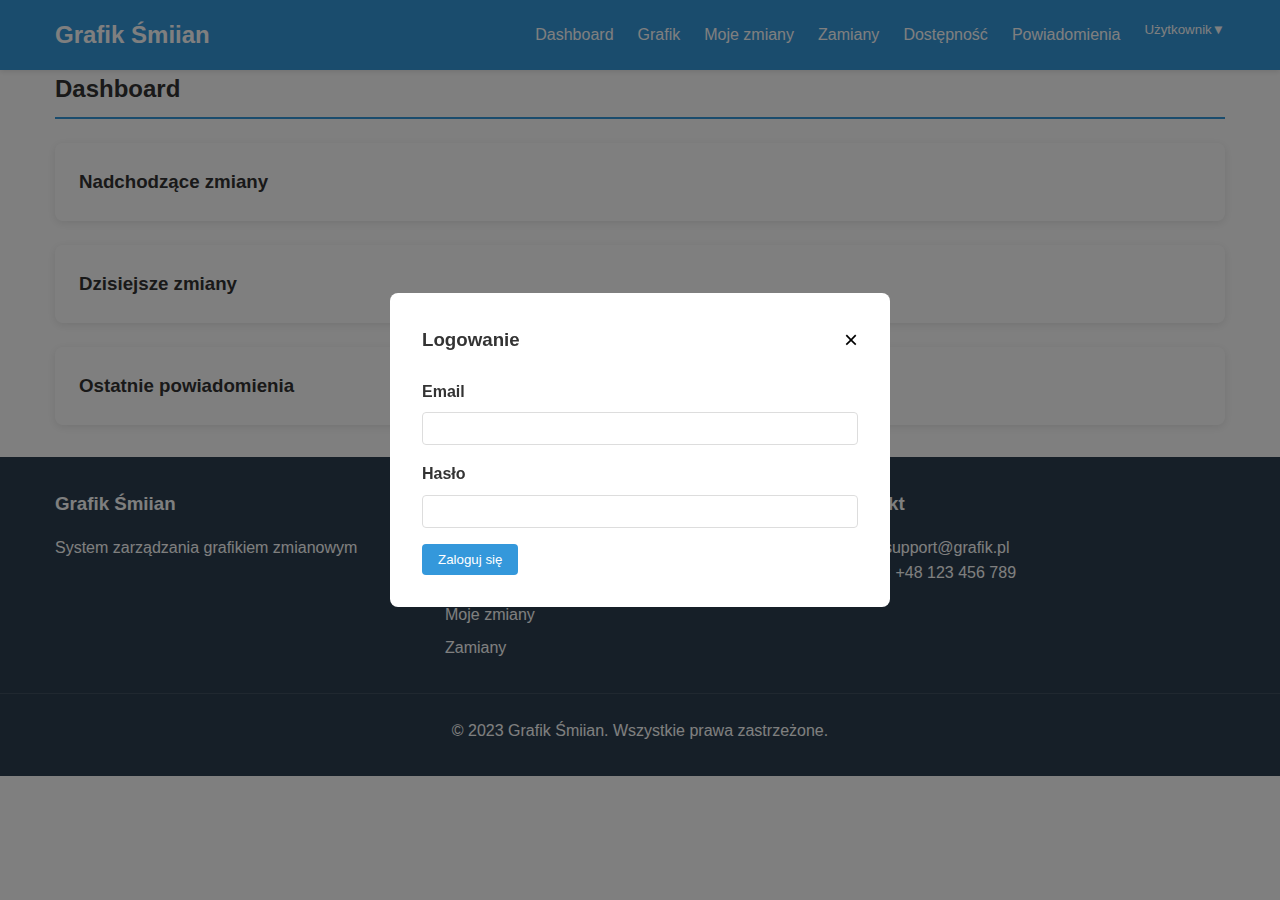
<file: static/index.html>
<!DOCTYPE html>
<html lang="pl">
<head>
    <meta charset="UTF-8">
    <meta name="viewport" content="width=device-width, initial-scale=1.0">
    <title>Grafik Śmiian</title>
    <style>
        :root {
            --primary-color: #3498db;
            --secondary-color: #2ecc71;
            --warning-color: #f39c12;
            --danger-color: #e74c3c;
            --light-color: #ecf0f1;
            --dark-color: #2c3e50;
            --gray-color: #95a5a6;
            --text-color: #333;
            --background-color: #fff;
            --card-shadow: 0 2px 10px rgba(0, 0, 0, 0.1);
            --transition: all 0.3s ease;
        }

        [data-theme="dark"] {
            --text-color: #ecf0f1;
            --background-color: #2c3e50;
            --light-color: #34495e;
            --card-shadow: 0 2px 10px rgba(0, 0, 0, 0.3);
        }

        * {
            margin: 0;
            padding: 0;
            box-sizing: border-box;
            font-family: 'Segoe UI', Tahoma, Geneva, Verdana, sans-serif;
        }

        body {
            background-color: var(--background-color);
            color: var(--text-color);
            transition: var(--transition);
            line-height: 1.6;
        }

        .container {
            max-width: 1200px;
            margin: 0 auto;
            padding: 0 15px;
        }

        header {
            background-color: var(--primary-color);
            color: white;
            padding: 1rem;
            position: sticky;
            top: 0;
            z-index: 100;
            box-shadow: 0 2px 5px rgba(0, 0, 0, 0.1);
        }

        .header-content {
            display: flex;
            justify-content: space-between;
            align-items: center;
        }

        .logo {
            font-size: 1.5rem;
            font-weight: bold;
        }

        .nav-toggle {
            display: none;
            background: none;
            border: none;
            color: white;
            font-size: 1.5rem;
            cursor: pointer;
        }

        nav ul {
            display: flex;
            list-style: none;
        }

        nav ul li {
            margin-left: 1.5rem;
        }

        nav ul li a {
            color: white;
            text-decoration: none;
            transition: var(--transition);
        }

        nav ul li a:hover {
            opacity: 0.8;
        }

        .user-menu {
            position: relative;
        }

        .user-menu-btn {
            background: none;
            border: none;
            color: white;
            cursor: pointer;
            display: flex;
            align-items: center;
        }

        .dropdown-menu {
            position: absolute;
            top: 100%;
            right: 0;
            background-color: white;
            box-shadow: var(--card-shadow);
            border-radius: 4px;
            padding: 0.5rem 0;
            min-width: 150px;
            display: none;
        }

        .dropdown-menu.show {
            display: block;
        }

        .dropdown-menu button {
            width: 100%;
            text-align: left;
            padding: 0.5rem 1rem;
            background: none;
            border: none;
            cursor: pointer;
            transition: var(--transition);
        }

        .dropdown-menu button:hover {
            background-color: var(--light-color);
        }

        main {
            padding: 2rem 0;
        }

        .section-title {
            margin-bottom: 1.5rem;
            padding-bottom: 0.5rem;
            border-bottom: 2px solid var(--primary-color);
        }

        .card {
            background-color: var(--background-color);
            border-radius: 8px;
            box-shadow: var(--card-shadow);
            padding: 1.5rem;
            margin-bottom: 1.5rem;
            transition: var(--transition);
        }

        .btn {
            display: inline-block;
            padding: 0.5rem 1rem;
            background-color: var(--primary-color);
            color: white;
            border: none;
            border-radius: 4px;
            cursor: pointer;
            text-decoration: none;
            transition: var(--transition);
        }

        .btn:hover {
            opacity: 0.9;
        }

        .btn-secondary {
            background-color: var(--secondary-color);
        }

        .btn-warning {
            background-color: var(--warning-color);
        }

        .btn-danger {
            background-color: var(--danger-color);
        }

        .form-group {
            margin-bottom: 1rem;
        }

        .form-group label {
            display: block;
            margin-bottom: 0.5rem;
            font-weight: bold;
        }

        .form-control {
            width: 100%;
            padding: 0.5rem;
            border: 1px solid #ddd;
            border-radius: 4px;
            transition: var(--transition);
        }

        .form-control:focus {
            border-color: var(--primary-color);
            outline: none;
        }

        .calendar {
            display: grid;
            grid-template-columns: repeat(7, 1fr);
            gap: 10px;
        }

        .calendar-header {
            grid-column: 1 / -1;
            display: flex;
            justify-content: space-between;
            align-items: center;
            margin-bottom: 1rem;
        }

        .calendar-day {
            text-align: center;
            font-weight: bold;
            padding: 0.5rem;
        }

        .calendar-date {
            position: relative;
            min-height: 100px;
            border: 1px solid #ddd;
            border-radius: 4px;
            padding: 0.5rem;
            transition: var(--transition);
        }

        .calendar-date:hover {
            background-color: var(--light-color);
        }

        .date-number {
            font-weight: bold;
            margin-bottom: 0.5rem;
        }

        .shift-item {
            background-color: var(--primary-color);
            color: white;
            padding: 0.25rem;
            border-radius: 4px;
            margin-bottom: 0.25rem;
            font-size: 0.85rem;
        }

        .shift-coordinator {
            background-color: var(--warning-color);
        }

        .modal {
            position: fixed;
            top: 0;
            left: 0;
            width: 100%;
            height: 100%;
            background-color: rgba(0, 0, 0, 0.5);
            display: flex;
            justify-content: center;
            align-items: center;
            z-index: 1000;
            opacity: 0;
            visibility: hidden;
            transition: var(--transition);
        }

        .modal.show {
            opacity: 1;
            visibility: visible;
        }

        .modal-content {
            background-color: var(--background-color);
            border-radius: 8px;
            padding: 2rem;
            width: 90%;
            max-width: 500px;
            max-height: 90vh;
            overflow-y: auto;
        }

        .modal-header {
            display: flex;
            justify-content: space-between;
            align-items: center;
            margin-bottom: 1.5rem;
        }

        .close-btn {
            background: none;
            border: none;
            font-size: 1.5rem;
            cursor: pointer;
        }

        .tabs {
            display: flex;
            border-bottom: 1px solid #ddd;
            margin-bottom: 1.5rem;
        }

        .tab {
            padding: 0.5rem 1rem;
            cursor: pointer;
            transition: var(--transition);
        }

        .tab.active {
            border-bottom: 2px solid var(--primary-color);
            font-weight: bold;
        }

        .tab-content {
            display: none;
        }

        .tab-content.active {
            display: block;
        }

        .notification-item {
            padding: 1rem;
            border-bottom: 1px solid #ddd;
            transition: var(--transition);
        }

        .notification-item.unread {
            background-color: rgba(52, 152, 219, 0.1);
        }

        .notification-item:last-child {
            border-bottom: none;
        }

        .availability-slots {
            display: flex;
            flex-direction: column;
            gap: 0.5rem;
        }

        .availability-slot {
            display: flex;
            justify-content: space-between;
            align-items: center;
            padding: 0.5rem;
            border: 1px solid #ddd;
            border-radius: 4px;
        }

        .slot-status {
            display: flex;
            gap: 0.5rem;
        }

        .status-btn {
            padding: 0.25rem 0.5rem;
            border: 1px solid #ddd;
            background: none;
            border-radius: 4px;
            cursor: pointer;
        }

        .status-btn.active {
            background-color: var(--primary-color);
            color: white;
            border-color: var(--primary-color);
        }

        .status-btn.available {
            background-color: var(--secondary-color);
            color: white;
            border-color: var(--secondary-color);
        }

        .status-btn.unavailable {
            background-color: var(--danger-color);
            color: white;
            border-color: var(--danger-color);
        }

        footer {
            background-color: var(--dark-color);
            color: white;
            padding: 2rem 0;
            margin-top: 2rem;
        }

        .footer-content {
            display: flex;
            flex-wrap: wrap;
            justify-content: space-between;
        }

        .footer-section {
            flex: 1;
            min-width: 200px;
            margin-bottom: 1.5rem;
        }

        .footer-section h3 {
            margin-bottom: 1rem;
        }

        .footer-section ul {
            list-style: none;
        }

        .footer-section ul li {
            margin-bottom: 0.5rem;
        }

        .footer-section a {
            color: white;
            text-decoration: none;
        }

        .footer-bottom {
            text-align: center;
            padding-top: 1.5rem;
            border-top: 1px solid rgba(255, 255, 255, 0.1);
        }

        /* Адаптивность */
        @media (max-width: 768px) {
            .nav-toggle {
                display: block;
            }

            nav {
                position: fixed;
                top: 0;
                left: -250px;
                width: 250px;
                height: 100vh;
                background-color: var(--dark-color);
                transition: var(--transition);
                z-index: 200;
            }

            nav.show {
                left: 0;
            }

            nav ul {
                flex-direction: column;
                padding: 2rem;
            }

            nav ul li {
                margin: 1rem 0;
            }

            .calendar {
                grid-template-columns: repeat(1, 1fr);
            }

            .calendar-date {
                min-height: auto;
            }
        }

        /* Стили для PWA */
        .app-install-prompt {
            position: fixed;
            bottom: 0;
            left: 0;
            right: 0;
            background-color: var(--primary-color);
            color: white;
            padding: 1rem;
            display: flex;
            justify-content: space-between;
            align-items: center;
            z-index: 1000;
            transform: translateY(100%);
            transition: transform 0.3s ease;
        }

        .app-install-prompt.show {
            transform: translateY(0);
        }

        .install-btn {
            background-color: white;
            color: var(--primary-color);
            border: none;
            padding: 0.5rem 1rem;
            border-radius: 4px;
            cursor: pointer;
        }

        /* Анимации */
        @keyframes fadeIn {
            from { opacity: 0; }
            to { opacity: 1; }
        }

        .fade-in {
            animation: fadeIn 0.5s ease;
        }

        /* Улучшения доступности */
        .sr-only {
            position: absolute;
            width: 1px;
            height: 1px;
            padding: 0;
            margin: -1px;
            overflow: hidden;
            clip: rect(0, 0, 0, 0);
            white-space: nowrap;
            border: 0;
        }

        /* Улучшения для темной темы */
        [data-theme="dark"] .form-control {
            background-color: var(--light-color);
            border-color: #4a5568;
            color: var(--text-color);
        }

        [data-theme="dark"] .calendar-date {
            border-color: #4a5568;
        }

        [data-theme="dark"] .notification-item {
            border-color: #4a5568;
        }

        [data-theme="dark"] .availability-slot {
            border-color: #4a5568;
        }

        [data-theme="dark"] .status-btn:not(.active):not(.available):not(.unavailable) {
            background-color: var(--light-color);
            color: var(--text-color);
        }
    </style>
</head>
<body>
    <header>
        <div class="container header-content">
            <div class="logo">Grafik Śmiian</div>
            <button class="nav-toggle" id="navToggle">☰</button>
            <nav id="mainNav">
                <ul>
                    <li><a href="#dashboard">Dashboard</a></li>
                    <li><a href="#schedule">Grafik</a></li>
                    <li><a href="#shifts">Moje zmiany</a></li>
                    <li><a href="#swaps">Zamiany</a></li>
                    <li><a href="#availability">Dostępność</a></li>
                    <li><a href="#notifications">Powiadomienia</a></li>
                    <li class="user-menu">
                        <button class="user-menu-btn" id="userMenuBtn">
                            <span id="userName">Użytkownik</span> ▼
                        </button>
                        <div class="dropdown-menu" id="userDropdown">
                            <button id="profileBtn">Profil</button>
                            <button id="settingsBtn">Ustawienia</button>
                            <button id="logoutBtn">Wyloguj</button>
                        </div>
                    </li>
                </ul>
            </nav>
        </div>
    </header>

    <main class="container">
        <section id="dashboard" class="tab-content active">
            <h2 class="section-title">Dashboard</h2>
            <div class="card">
                <h3>Nadchodzące zmiany</h3>
                <div id="upcomingShifts"></div>
            </div>
            <div class="card">
                <h3>Dzisiejsze zmiany</h3>
                <div id="todayShifts"></div>
            </div>
            <div class="card">
                <h3>Ostatnie powiadomienia</h3>
                <div id="recentNotifications"></div>
            </div>
        </section>

        <section id="schedule" class="tab-content">
            <h2 class="section-title">Grafik</h2>
            <div class="card">
                <div class="calendar-header">
                    <button id="prevMonth" class="btn">← Poprzedni</button>
                    <h3 id="currentMonth">Lipiec 2023</h3>
                    <button id="nextMonth" class="btn">Następny →</button>
                </div>
                <div class="calendar" id="calendar"></div>
            </div>
        </section>

        <section id="shifts" class="tab-content">
            <h2 class="section-title">Moje zmiany</h2>
            <div class="card">
                <div id="myShifts"></div>
            </div>
        </section>

        <section id="swaps" class="tab-content">
            <h2 class="section-title">Zamiany</h2>
            <div class="tabs">
                <div class="tab active" data-tab="request-swap">Złóż wniosek</div>
                <div class="tab" data-tab="incoming-requests">Przychodzące</div>
                <div class="tab" data-tab="outgoing-requests">Wychodzące</div>
            </div>
            
            <div class="tab-content active" id="request-swap">
                <div class="card">
                    <h3>Złóż wniosek o zamianę</h3>
                    <form id="swapRequestForm">
                        <div class="form-group">
                            <label for="shiftSelect">Wybierz zmianę do zamiany:</label>
                            <select id="shiftSelect" class="form-control" required></select>
                        </div>
                        <div class="form-group">
                            <label for="targetUser">Wybierz pracownika:</label>
                            <select id="targetUser" class="form-control" required></select>
                        </div>
                        <button type="submit" class="btn">Wyślij prośbę</button>
                    </form>
                </div>
            </div>
            
            <div class="tab-content" id="incoming-requests">
                <div class="card">
                    <h3>Przychodzące prośby o zamianę</h3>
                    <div id="incomingRequests"></div>
                </div>
            </div>
            
            <div class="tab-content" id="outgoing-requests">
                <div class="card">
                    <h3>Wychodzące prośby o zamianę</h3>
                    <div id="outgoingRequests"></div>
                </div>
            </div>
        </section>

        <section id="availability" class="tab-content">
            <h2 class="section-title">Dostępność</h2>
            <div class="card">
                <div class="calendar-header">
                    <button id="prevWeek" class="btn">← Poprzedni</button>
                    <h3 id="currentWeek">Tydzień 31-37</h3>
                    <button id="nextWeek" class="btn">Następny →</button>
                </div>
                <div id="availabilityCalendar"></div>
                <button id="saveAvailability" class="btn" style="margin-top: 1rem;">Zapisz dostępność</button>
            </div>
        </section>

        <section id="notifications" class="tab-content">
            <h2 class="section-title">Powiadomienia</h2>
            <div class="card">
                <div id="notificationsList"></div>
            </div>
        </section>
    </main>

    <!-- Модальные окна -->
    <div class="modal" id="loginModal">
        <div class="modal-content">
            <div class="modal-header">
                <h3>Logowanie</h3>
                <button class="close-btn" data-dismiss="modal">×</button>
            </div>
            <form id="loginForm">
                <div class="form-group">
                    <label for="email">Email</label>
                    <input type="email" id="email" class="form-control" required>
                </div>
                <div class="form-group">
                    <label for="password">Hasło</label>
                    <input type="password" id="password" class="form-control" required>
                </div>
                <button type="submit" class="btn">Zaloguj się</button>
            </form>
        </div>
    </div>

    <div class="modal" id="shiftDetailsModal">
        <div class="modal-content">
            <div class="modal-header">
                <h3>Szczegóły zmiany</h3>
                <button class="close-btn" data-dismiss="modal">×</button>
            </div>
            <div id="shiftDetailsContent"></div>
        </div>
    </div>

    <div class="modal" id="profileModal">
        <div class="modal-content">
            <div class="modal-header">
                <h3>Profil użytkownika</h3>
                <button class="close-btn" data-dismiss="modal">×</button>
            </div>
            <form id="profileForm">
                <div class="form-group">
                    <label for="profileName">Imię i nazwisko</label>
                    <input type="text" id="profileName" class="form-control" required>
                </div>
                <div class="form-group">
                    <label for="profileEmail">Email</label>
                    <input type="email" id="profileEmail" class="form-control" required>
                </div>
                <div class="form-group">
                    <label for="profilePhone">Telefon</label>
                    <input type="tel" id="profilePhone" class="form-control">
                </div>
                <button type="submit" class="btn">Zapisz zmiany</button>
            </form>
        </div>
    </div>

    <div class="modal" id="settingsModal">
        <div class="modal-content">
            <div class="modal-header">
                <h3>Ustawienia</h3>
                <button class="close-btn" data-dismiss="modal">×</button>
            </div>
            <form id="settingsForm">
                <div class="form-group">
                    <label for="languageSelect">Język</label>
                    <select id="languageSelect" class="form-control">
                        <option value="pl">Polski</option>
                        <option value="en">English</option>
                    </select>
                </div>
                <div class="form-group">
                    <label for="themeSelect">Motyw</label>
                    <select id="themeSelect" class="form-control">
                        <option value="light">Jasny</option>
                        <option value="dark">Ciemny</option>
                    </select>
                </div>
                <div class="form-group">
                    <label for="fontSizeSelect">Rozmiar czcionki</label>
                    <select id="fontSizeSelect" class="form-control">
                        <option value="small">Mały</option>
                        <option value="medium">Średni</option>
                        <option value="large">Duży</option>
                    </select>
                </div>
                <div class="form-group">
                    <label for="quietHoursStart">Ciche godziny (od)</label>
                    <input type="number" id="quietHoursStart" class="form-control" min="0" max="23">
                </div>
                <div class="form-group">
                    <label for="quietHoursEnd">Ciche godziny (do)</label>
                    <input type="number" id="quietHoursEnd" class="form-control" min="0" max="23">
                </div>
                <button type="submit" class="btn">Zapisz ustawienia</button>
            </form>
        </div>
    </div>

    <footer>
        <div class="container footer-content">
            <div class="footer-section">
                <h3>Grafik Śmiian</h3>
                <p>System zarządzania grafikiem zmianowym</p>
            </div>
            <div class="footer-section">
                <h3>Nawigacja</h3>
                <ul>
                    <li><a href="#dashboard">Dashboard</a></li>
                    <li><a href="#schedule">Grafik</a></li>
                    <li><a href="#shifts">Moje zmiany</a></li>
                    <li><a href="#swaps">Zamiany</a></li>
                </ul>
            </div>
            <div class="footer-section">
                <h3>Kontakt</h3>
                <p>Email: support@grafik.pl</p>
                <p>Telefon: +48 123 456 789</p>
            </div>
        </div>
        <div class="footer-bottom">
            <p>&copy; 2023 Grafik Śmiian. Wszystkie prawa zastrzeżone.</p>
        </div>
    </footer>

    <div class="app-install-prompt" id="installPrompt">
        <p>Zainstaluj aplikację dla lepszego doświadczenia!</p>
        <button class="install-btn" id="installBtn">Zainstaluj</button>
    </div>

    <script>
        // Основные переменные состояния приложения
        let currentUser = null;
        let authToken = localStorage.getItem('authToken');
        let currentView = 'dashboard';
        let currentDate = new Date();
        let shifts = [];
        let notifications = [];
        let users = [];
        let swapRequests = [];

        // Элементы DOM
        const mainNav = document.getElementById('mainNav');
        const navToggle = document.getElementById('navToggle');
        const userMenuBtn = document.getElementById('userMenuBtn');
        const userDropdown = document.getElementById('userDropdown');
        const userName = document.getElementById('userName');
        const tabContents = document.querySelectorAll('.tab-content');
        const tabs = document.querySelectorAll('.tab');
        const loginModal = document.getElementById('loginModal');
        const shiftDetailsModal = document.getElementById('shiftDetailsModal');
        const profileModal = document.getElementById('profileModal');
        const settingsModal = document.getElementById('settingsModal');
        const installPrompt = document.getElementById('installPrompt');
        const installBtn = document.getElementById('installBtn');

        // Инициализация приложения
        document.addEventListener('DOMContentLoaded', function() {
            initApp();
            setupEventListeners();
            
            // Проверка аутентификации
            if (authToken) {
                fetchUserProfile();
            } else {
                showLoginModal();
            }
        });

        // Инициализация приложения
        function initApp() {
            // Проверка поддержки PWA
            if ('serviceWorker' in navigator) {
                navigator.serviceWorker.register('/sw.js')
                    .then(registration => {
                        console.log('SW registered: ', registration);
                    })
                    .catch(registrationError => {
                        console.log('SW registration failed: ', registrationError);
                    });
            }

            // Обработка запроса на установку PWA
            let deferredPrompt;
            window.addEventListener('beforeinstallprompt', (e) => {
                e.preventDefault();
                deferredPrompt = e;
                installPrompt.classList.add('show');
            });

            installBtn.addEventListener('click', async () => {
                if (!deferredPrompt) return;
                deferredPrompt.prompt();
                const { outcome } = await deferredPrompt.userChoice;
                if (outcome === 'accepted') {
                    installPrompt.classList.remove('show');
                }
                deferredPrompt = null;
            });

            // Загрузка настроек из localStorage
            const savedTheme = localStorage.getItem('theme') || 'light';
            const savedFontSize = localStorage.getItem('fontSize') || 'medium';
            applySettings(savedTheme, savedFontSize);
        }

        // Настройка обработчиков событий
        function setupEventListeners() {
            // Навигационное меню
            navToggle.addEventListener('click', () => {
                mainNav.classList.toggle('show');
            });

            // Меню пользователя
            userMenuBtn.addEventListener('click', (e) => {
                e.stopPropagation();
                userDropdown.classList.toggle('show');
            });

            document.addEventListener('click', () => {
                userDropdown.classList.remove('show');
            });

            // Переключение между вкладками
            tabs.forEach(tab => {
                tab.addEventListener('click', () => {
                    const tabId = tab.getAttribute('data-tab');
                    switchTab(tabId);
                });
            });

            // Навигация по разделам
            document.querySelectorAll('nav a').forEach(link => {
                link.addEventListener('click', (e) => {
                    e.preventDefault();
                    const target = e.target.getAttribute('href').substring(1);
                    switchView(target);
                    if (window.innerWidth < 768) {
                        mainNav.classList.remove('show');
                    }
                });
            });

            // Кнопки пользовательского меню
            document.getElementById('profileBtn').addEventListener('click', showProfileModal);
            document.getElementById('settingsBtn').addEventListener('click', showSettingsModal);
            document.getElementById('logoutBtn').addEventListener('click', logout);

            // Закрытие модальных окон
            document.querySelectorAll('.close-btn, [data-dismiss="modal"]').forEach(btn => {
                btn.addEventListener('click', () => {
                    document.querySelectorAll('.modal').forEach(modal => {
                        modal.classList.remove('show');
                    });
                });
            });

            // Формы
            document.getElementById('loginForm').addEventListener('submit', handleLogin);
            document.getElementById('profileForm').addEventListener('submit', updateProfile);
            document.getElementById('settingsForm').addEventListener('submit', updateSettings);
            document.getElementById('swapRequestForm').addEventListener('submit', requestSwap);

            // Навигация по календарю
            document.getElementById('prevMonth').addEventListener('click', () => {
                currentDate.setMonth(currentDate.getMonth() - 1);
                renderCalendar();
            });

            document.getElementById('nextMonth').addEventListener('click', () => {
                currentDate.setMonth(currentDate.getMonth() + 1);
                renderCalendar();
            });

            // Другие обработчики...
        }

        // Функции для работы с API
        async function apiCall(endpoint, options = {}) {
    // Используем API_BASE_URL
    const API_BASE_URL = 'https://lot-schedule-api.onrender.com';
    const url = `${API_BASE_URL}/api${endpoint}`;
    
    const defaultOptions = {
        headers: {
            'Content-Type': 'application/json',
            'Authorization': `Bearer ${authToken}`
        }
    };

    const config = { ...defaultOptions, ...options };
    
    if (config.body) {
        config.body = JSON.stringify(config.body);
    }

    try {
        const response = await fetch(url, config);
        if (response.status === 401) {
            logout();
            return null;
        }
        
        // Проверяем, есть ли контент для парсинга как JSON
        const contentType = response.headers.get('content-type');
        if (contentType && contentType.includes('application/json')) {
            const data = await response.json();
            return data;
        } else {
            // Если ответ не JSON, возвращаем статус
            return { status: response.status, statusText: response.statusText };
        }
    } catch (error) {
        console.error('API call failed:', error);
        showNotification('Błąd połączenia z serwerem', 'error');
        return null;
    }
}

        async function fetchUserProfile() {
            const data = await apiCall('/me');
            if (data) {
                currentUser = data;
                userName.textContent = currentUser.full_name;
                
                // Загрузка дополнительных данных
                fetchShifts();
                fetchNotifications();
                fetchUsers();
                fetchSwapRequests();
            }
        }

        async function fetchShifts() {
            const startDate = new Date(currentDate.getFullYear(), currentDate.getMonth(), 1);
            const endDate = new Date(currentDate.getFullYear(), currentDate.getMonth() + 1, 0);
            
            const formattedStart = formatDate(startDate);
            const formattedEnd = formatDate(endDate);
            
            const data = await apiCall(`/schedule/day?start_date=${formattedStart}&end_date=${formattedEnd}`);
            if (data) {
                shifts = data;
                renderCalendar();
                renderUpcomingShifts();
                renderMyShifts();
            }
        }

        async function fetchNotifications() {
            const data = await apiCall('/notifications');
            if (data) {
                notifications = data;
                renderNotifications();
                renderRecentNotifications();
            }
        }

        async function fetchUsers() {
            const data = await apiCall('/users');
            if (data) {
                users = data;
                populateUserSelect();
            }
        }

        async function fetchSwapRequests() {
            const data = await apiCall('/swaps');
            if (data) {
                swapRequests = data;
                renderSwapRequests();
            }
        }

        // Функции отображения
        function switchView(view) {
            currentView = view;
            tabContents.forEach(content => {
                content.classList.remove('active');
            });
            document.getElementById(view).classList.add('active');
            
            // Загрузка данных для конкретного представления
            if (view === 'schedule') {
                renderCalendar();
            } else if (view === 'notifications') {
                renderNotifications();
            } else if (view === 'availability') {
                renderAvailabilityCalendar();
            }
        }

        function switchTab(tabId) {
            document.querySelectorAll('.tab').forEach(tab => {
                tab.classList.remove('active');
            });
            document.querySelectorAll('.tab-content').forEach(content => {
                content.classList.remove('active');
            });
            
            document.querySelector(`[data-tab="${tabId}"]`).classList.add('active');
            document.getElementById(tabId).classList.add('active');
        }

        function renderCalendar() {
            const calendarEl = document.getElementById('calendar');
            const monthNames = ['Styczeń', 'Luty', 'Marzec', 'Kwiecień', 'Maj', 'Czerwiec', 'Lipiec', 'Sierpień', 'Wrzesień', 'Październik', 'Listopad', 'Grudzień'];
            document.getElementById('currentMonth').textContent = `${monthNames[currentDate.getMonth()]} ${currentDate.getFullYear()}`;
            
            // Очистка календаря
            calendarEl.innerHTML = '';
            
            // Добавление заголовков дней недели
            const days = ['Pon', 'Wt', 'Śr', 'Czw', 'Pt', 'Sob', 'Ndz'];
            days.forEach(day => {
                const dayEl = document.createElement('div');
                dayEl.className = 'calendar-day';
                dayEl.textContent = day;
                calendarEl.appendChild(dayEl);
            });
            
            // Получение первого дня месяца и количества дней
            const firstDay = new Date(currentDate.getFullYear(), currentDate.getMonth(), 1);
            const lastDay = new Date(currentDate.getFullYear(), currentDate.getMonth() + 1, 0);
            const startDay = firstDay.getDay() === 0 ? 6 : firstDay.getDay() - 1; // Adjust for Monday start
            
            // Добавление пустых ячеек для дней перед первым днем месяца
            for (let i = 0; i < startDay; i++) {
                const emptyEl = document.createElement('div');
                emptyEl.className = 'calendar-date';
                calendarEl.appendChild(emptyEl);
            }
            
            // Добавление дней месяца
            for (let i = 1; i <= lastDay.getDate(); i++) {
                const dateEl = document.createElement('div');
                dateEl.className = 'calendar-date';
                
                const dateNumber = document.createElement('div');
                dateNumber.className = 'date-number';
                dateNumber.textContent = i;
                dateEl.appendChild(dateNumber);
                
                // Добавление смен для этого дня
                const currentDateStr = formatDate(new Date(currentDate.getFullYear(), currentDate.getMonth(), i));
                const dayShifts = shifts.filter(shift => shift.date === currentDateStr);
                
                dayShifts.forEach(shift => {
                    const shiftEl = document.createElement('div');
                    shiftEl.className = `shift-item ${shift.isCoordinator ? 'shift-coordinator' : ''}`;
                    shiftEl.textContent = `${shift.shift_code} (${shift.user?.full_name || 'Unknown'})`;
                    shiftEl.addEventListener('click', () => showShiftDetails(shift));
                    dateEl.appendChild(shiftEl);
                });
                
                calendarEl.appendChild(dateEl);
            }
        }

        function renderUpcomingShifts() {
            const upcomingShiftsEl = document.getElementById('upcomingShifts');
            const today = new Date();
            today.setHours(0, 0, 0, 0);
            
            const userShifts = shifts.filter(shift => {
                const shiftDate = new Date(shift.date);
                return shift.user_id === currentUser.id && shiftDate >= today;
            }).sort((a, b) => new Date(a.date) - new Date(b.date)).slice(0, 5);
            
            if (userShifts.length === 0) {
                upcomingShiftsEl.innerHTML = '<p>Brak nadchodzących zmian</p>';
                return;
            }
            
            upcomingShiftsEl.innerHTML = userShifts.map(shift => `
                <div class="shift-item ${shift.isCoordinator ? 'shift-coordinator' : ''}">
                    <strong>${formatDisplayDate(shift.date)}</strong>: ${shift.shift_code} (${shift.hours}h)
                </div>
            `).join('');
        }

        function renderMyShifts() {
            const myShiftsEl = document.getElementById('myShifts');
            const today = new Date();
            today.setHours(0, 0, 0, 0);
            
            const userShifts = shifts.filter(shift => shift.user_id === currentUser.id)
                .sort((a, b) => new Date(a.date) - new Date(b.date));
            
            if (userShifts.length === 0) {
                myShiftsEl.innerHTML = '<p>Brak przypisanych zmian</p>';
                return;
            }
            
            myShiftsEl.innerHTML = userShifts.map(shift => `
                <div class="shift-item ${shift.isCoordinator ? 'shift-coordinator' : ''}">
                    <strong>${formatDisplayDate(shift.date)}</strong>: ${shift.shift_code} (${shift.hours}h)
                    <button class="btn" data-shift-id="${shift.id}" data-action="details">Szczegóły</button>
                    ${new Date(shift.date) >= today ? `
                        <button class="btn btn-warning" data-shift-id="${shift.id}" data-action="request-swap">Zamiana</button>
                    ` : ''}
                </div>
            `).join('');
            
            // Добавление обработчиков событий для кнопок
            myShiftsEl.querySelectorAll('[data-action="details"]').forEach(btn => {
                btn.addEventListener('click', () => {
                    const shiftId = btn.getAttribute('data-shift-id');
                    const shift = shifts.find(s => s.id == shiftId);
                    if (shift) showShiftDetails(shift);
                });
            });
            
            myShiftsEl.querySelectorAll('[data-action="request-swap"]').forEach(btn => {
                btn.addEventListener('click', () => {
                    const shiftId = btn.getAttribute('data-shift-id');
                    switchView('swaps');
                    document.getElementById('shiftSelect').value = shiftId;
                });
            });
        }

        function renderNotifications() {
            const notificationsListEl = document.getElementById('notificationsList');
            
            if (notifications.length === 0) {
                notificationsListEl.innerHTML = '<p>Brak powiadomień</p>';
                return;
            }
            
            notificationsListEl.innerHTML = notifications.map(notification => `
                <div class="notification-item ${notification.is_read ? '' : 'unread'}">
                    <h4>${notification.title}</h4>
                    <p>${notification.message}</p>
                    <small>${formatDateTime(notification.created_at)}</small>
                    ${!notification.is_read ? `
                        <button class="btn" data-notification-id="${notification.id}" data-action="mark-read">Oznacz jako przeczytane</button>
                    ` : ''}
                </div>
            `).join('');
            
            // Добавление обработчиков событий для кнопок
            notificationsListEl.querySelectorAll('[data-action="mark-read"]').forEach(btn => {
                btn.addEventListener('click', () => {
                    const notificationId = btn.getAttribute('data-notification-id');
                    markNotificationAsRead(notificationId);
                });
            });
        }

        function renderRecentNotifications() {
            const recentNotificationsEl = document.getElementById('recentNotifications');
            const recentNotifications = notifications.slice(0, 3);
            
            if (recentNotifications.length === 0) {
                recentNotificationsEl.innerHTML = '<p>Brak ostatnich powiadomień</p>';
                return;
            }
            
            recentNotificationsEl.innerHTML = recentNotifications.map(notification => `
                <div class="notification-item ${notification.is_read ? '' : 'unread'}">
                    <h4>${notification.title}</h4>
                    <p>${notification.message}</p>
                    <small>${formatDateTime(notification.created_at)}</small>
                </div>
            `).join('');
        }

        function renderSwapRequests() {
            const incomingRequestsEl = document.getElementById('incomingRequests');
            const outgoingRequestsEl = document.getElementById('outgoingRequests');
            
            // Входящие запросы
            const incoming = swapRequests.filter(req => req.to_user_id === currentUser.id && req.status === 'pending');
            if (incoming.length === 0) {
                incomingRequestsEl.innerHTML = '<p>Brak przychodzących próśb</p>';
            } else {
                incomingRequestsEl.innerHTML = incoming.map(req => `
                    <div class="swap-request">
                        <p><strong>${req.from_user.full_name}</strong> prosi o zamianę zmiany 
                        ${req.shift.shift_code} w dniu ${formatDisplayDate(req.shift.date)}</p>
                        <button class="btn btn-secondary" data-request-id="${req.id}" data-action="accept">Zaakceptuj</button>
                        <button class="btn btn-danger" data-request-id="${req.id}" data-action="decline">Odrzuć</button>
                    </div>
                `).join('');
                
                // Добавление обработчиков событий
                incomingRequestsEl.querySelectorAll('[data-action="accept"]').forEach(btn => {
                    btn.addEventListener('click', () => {
                        const requestId = btn.getAttribute('data-request-id');
                        respondToSwapRequest(requestId, 'accepted');
                    });
                });
                
                incomingRequestsEl.querySelectorAll('[data-action="decline"]').forEach(btn => {
                    btn.addEventListener('click', () => {
                        const requestId = btn.getAttribute('data-request-id');
                        respondToSwapRequest(requestId, 'declined');
                    });
                });
            }
            
            // Исходящие запросы
            const outgoing = swapRequests.filter(req => req.from_user_id === currentUser.id);
            if (outgoing.length === 0) {
                outgoingRequestsEl.innerHTML = '<p>Brak wychodzących próśb</p>';
            } else {
                outgoingRequestsEl.innerHTML = outgoing.map(req => `
                    <div class="swap-request">
                        <p>Prośba do <strong>${req.to_user.full_name}</strong> o zamianę zmiany 
                        ${req.shift.shift_code} w dniu ${formatDisplayDate(req.shift.date)}</p>
                        <p>Status: <strong>${getStatusText(req.status)}</strong></p>
                        ${req.status === 'pending' ? `
                            <button class="btn btn-danger" data-request-id="${req.id}" data-action="cancel">Anuluj</button>
                        ` : ''}
                    </div>
                `).join('');
                
                // Добавление обработчиков событий
                outgoingRequestsEl.querySelectorAll('[data-action="cancel"]').forEach(btn => {
                    btn.addEventListener('click', () => {
                        const requestId = btn.getAttribute('data-request-id');
                        cancelSwapRequest(requestId);
                    });
                });
            }
        }

        function renderAvailabilityCalendar() {
            // Реализация календаря доступности
            // Это упрощенная версия, которую нужно доработать
            const availabilityEl = document.getElementById('availabilityCalendar');
            availabilityEl.innerHTML = `
                <div class="availability-slots">
                    <div class="availability-slot">
                        <span>Poniedziałek - Poranek</span>
                        <div class="slot-status">
                            <button class="status-btn available">Dostępny</button>
                            <button class="status-btn unavailable">Niedostępny</button>
                            <button class="status-btn active">Preferowany</button>
                        </div>
                    </div>
                    <!-- Добавьте другие дни и слоты -->
                </div>
            `;
        }

        function populateUserSelect() {
            const userSelect = document.getElementById('targetUser');
            userSelect.innerHTML = '';
            
            // Исключаем текущего пользователя и добавляем остальных
            users.filter(user => user.id !== currentUser.id).forEach(user => {
                const option = document.createElement('option');
                option.value = user.id;
                option.textContent = user.full_name;
                userSelect.appendChild(option);
            });
            
            // Заполняем выбор смен для запроса обмена
            const shiftSelect = document.getElementById('shiftSelect');
            shiftSelect.innerHTML = '';
            
            const today = new Date();
            today.setHours(0, 0, 0, 0);
            
            shifts.filter(shift => {
                const shiftDate = new Date(shift.date);
                return shift.user_id === currentUser.id && shiftDate >= today;
            }).forEach(shift => {
                const option = document.createElement('option');
                option.value = shift.id;
                option.textContent = `${formatDisplayDate(shift.date)}: ${shift.shift_code}`;
                shiftSelect.appendChild(option);
            });
        }

        // Вспомогательные функции
        function formatDate(date) {
            return date.toISOString().split('T')[0];
        }

        function formatDisplayDate(dateString) {
            const date = new Date(dateString);
            return date.toLocaleDateString('pl-PL');
        }

        function formatDateTime(dateTimeString) {
            const date = new Date(dateTimeString);
            return date.toLocaleString('pl-PL');
        }

        function getStatusText(status) {
            const statusMap = {
                'pending': 'Oczekujące',
                'accepted': 'Zaakceptowane',
                'declined': 'Odrzucone',
                'cancelled': 'Anulowane'
            };
            return statusMap[status] || status;
        }

        function applySettings(theme, fontSize) {
            document.documentElement.setAttribute('data-theme', theme);
            document.documentElement.style.fontSize = {
                'small': '14px',
                'medium': '16px',
                'large': '18px'
            }[fontSize];
            
            localStorage.setItem('theme', theme);
            localStorage.setItem('fontSize', fontSize);
        }

        function showNotification(message, type = 'info') {
            // Реализация уведомлений (можно использовать toast библиотеку)
            alert(`${type.toUpperCase()}: ${message}`);
        }

        // Обработчики действий
        function showLoginModal() {
            loginModal.classList.add('show');
        }

        async function handleLogin(e) {
            e.preventDefault();
            const email = document.getElementById('email').value;
            const password = document.getElementById('password').value;
            
            const data = await apiCall('/login', {
                method: 'POST',
                body: { email, password }
            });
            
            if (data && data.access_token) {
                authToken = data.access_token;
                localStorage.setItem('authToken', authToken);
                loginModal.classList.remove('show');
                fetchUserProfile();
            } else {
                showNotification('Błąd logowania. Sprawdź dane i spróbuj ponownie.', 'error');
            }
        }

        function logout() {
            authToken = null;
            currentUser = null;
            localStorage.removeItem('authToken');
            showLoginModal();
        }

        function showShiftDetails(shift) {
            const contentEl = document.getElementById('shiftDetailsContent');
            contentEl.innerHTML = `
                <p><strong>Data:</strong> ${formatDisplayDate(shift.date)}</p>
                <p><strong>Zmiana:</strong> ${shift.shift_code}</p>
                <p><strong>Godziny:</strong> ${shift.hours}h</p>
                <p><strong>Pracownik:</strong> ${shift.user?.full_name || 'Unknown'}</p>
                ${shift.is_coordinator ? '<p><strong>Koordynator</strong></p>' : ''}
                ${shift.color_hex ? `<p><strong>Kolor:</strong> <span style="background-color: ${shift.color_hex}; padding: 2px 5px; border-radius: 3px;">${shift.color_hex}</span></p>` : ''}
                ${shift.actual_start ? `<p><strong>Rozpoczęcie:</strong> ${formatDateTime(shift.actual_start)}</p>` : ''}
                ${shift.actual_end ? `<p><strong>Zakończenie:</strong> ${formatDateTime(shift.actual_end)}</p>` : ''}
                
                ${shift.user_id === currentUser.id ? `
                    <div style="margin-top: 1rem;">
                        ${!shift.actual_start ? `
                            <button class="btn" id="checkInBtn">Zamelduj przyjście</button>
                        ` : ''}
                        ${shift.actual_start && !shift.actual_end ? `
                            <button class="btn" id="checkOutBtn">Zamelduj wyjście</button>
                        ` : ''}
                    </div>
                ` : ''}
            `;
            
            // Добавление обработчиков событий для кнопок
            if (shift.user_id === currentUser.id) {
                if (!shift.actual_start) {
                    document.getElementById('checkInBtn').addEventListener('click', () => {
                        checkIn(shift.id);
                    });
                }
                
                if (shift.actual_start && !shift.actual_end) {
                    document.getElementById('checkOutBtn').addEventListener('click', () => {
                        checkOut(shift.id);
                    });
                }
            }
            
            shiftDetailsModal.classList.add('show');
        }

        async function checkIn(shiftId) {
            const data = await apiCall(`/shifts/${shiftId}/check-in`, {
                method: 'POST'
            });
            
            if (data) {
                showNotification('Zarejestrowano przyjście', 'success');
                shiftDetailsModal.classList.remove('show');
                fetchShifts(); // Обновляем данные
            }
        }

        async function checkOut(shiftId) {
            const data = await apiCall(`/shifts/${shiftId}/check-out`, {
                method: 'POST'
            });
            
            if (data) {
                showNotification('Zarejestrowano wyjście', 'success');
                shiftDetailsModal.classList.remove('show');
                fetchShifts(); // Обновляем данные
            }
        }

        function showProfileModal() {
            if (!currentUser) return;
            
            document.getElementById('profileName').value = currentUser.full_name;
            document.getElementById('profileEmail').value = currentUser.email;
            document.getElementById('profilePhone').value = currentUser.phone || '';
            
            profileModal.classList.add('show');
        }

        async function updateProfile(e) {
            e.preventDefault();
            const fullName = document.getElementById('profileName').value;
            const email = document.getElementById('profileEmail').value;
            const phone = document.getElementById('profilePhone').value;
            
            const data = await apiCall('/profile', {
                method: 'PUT',
                body: { full_name: fullName, email, phone }
            });
            
            if (data) {
                showNotification('Profil zaktualizowany', 'success');
                profileModal.classList.remove('show');
                fetchUserProfile(); // Обновляем данные пользователя
            }
        }

        function showSettingsModal() {
            if (!currentUser) return;
            
            document.getElementById('languageSelect').value = currentUser.language || 'pl';
            document.getElementById('themeSelect').value = currentUser.theme || 'light';
            document.getElementById('fontSizeSelect').value = currentUser.font_size || 'medium';
            document.getElementById('quietHoursStart').value = currentUser.quiet_hours_start || 22;
            document.getElementById('quietHoursEnd').value = currentUser.quiet_hours_end || 8;
            
            settingsModal.classList.add('show');
        }

        async function updateSettings(e) {
            e.preventDefault();
            const language = document.getElementById('languageSelect').value;
            const theme = document.getElementById('themeSelect').value;
            const fontSize = document.getElementById('fontSizeSelect').value;
            const quietHoursStart = parseInt(document.getElementById('quietHoursStart').value);
            const quietHoursEnd = parseInt(document.getElementById('quietHoursEnd').value);
            const fcmToken = currentUser.fcm_token; // Сохраняем существующий токен
            
            const data = await apiCall('/profile', {
                method: 'PUT',
                body: {
                    language,
                    theme,
                    font_size: fontSize,
                    quiet_hours_start: quietHoursStart,
                    quiet_hours_end: quietHoursEnd,
                    fcm_token: fcmToken
                }
            });
            
            if (data) {
                showNotification('Ustawienia zaktualizowane', 'success');
                settingsModal.classList.remove('show');
                applySettings(theme, fontSize);
                fetchUserProfile(); // Обновляем данные пользователя
            }
        }

        async function requestSwap(e) {
            e.preventDefault();
            const shiftId = document.getElementById('shiftSelect').value;
            const targetUserId = document.getElementById('targetUser').value;
            
            const data = await apiCall('/swaps', {
                method: 'POST',
                body: {
                    shift_id: parseInt(shiftId),
                    to_user_id: parseInt(targetUserId)
                }
            });
            
            if (data) {
                showNotification('Prośba o zamianę wysłana', 'success');
                document.getElementById('swapRequestForm').reset();
                fetchSwapRequests(); // Обновляем запросы
            }
        }

        async function respondToSwapRequest(requestId, response) {
            const data = await apiCall(`/swaps/${requestId}/${response}`, {
                method: 'POST'
            });
            
            if (data) {
                showNotification(`Prośba ${response === 'accepted' ? 'zaakceptowana' : 'odrzucona'}`, 'success');
                fetchSwapRequests(); // Обновляем запросы
                fetchShifts(); // Обновляем смены
            }
        }

        async function cancelSwapRequest(requestId) {
            const data = await apiCall(`/swaps/${requestId}/cancel`, {
                method: 'POST'
            });
            
            if (data) {
                showNotification('Prośba anulowana', 'success');
                fetchSwapRequests(); // Обновляем запросы
            }
        }

        async function markNotificationAsRead(notificationId) {
            const data = await apiCall(`/notifications/${notificationId}/read`, {
                method: 'POST'
            });
            
            if (data) {
                fetchNotifications(); // Обновляем уведомления
            }
        }

        // Инициализация календаря при загрузке
        renderCalendar();
    </script>
</body>
</html>
</file>
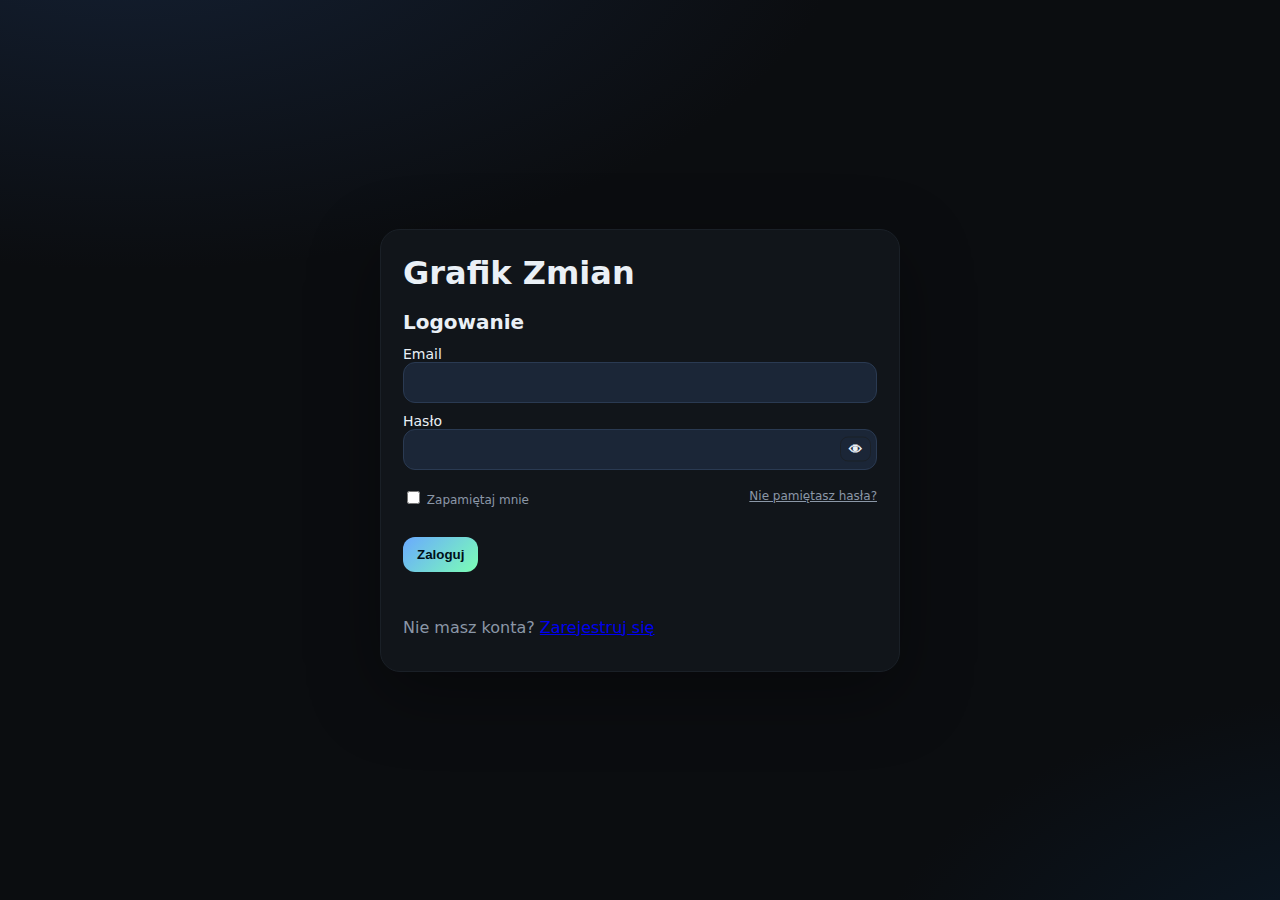
<file: templates/index.html>
<!doctype html>
<html lang="pl">
<head>
  <meta charset="utf-8" />
  <meta name="viewport" content="width=device-width, initial-scale=1" />
  <title>Grafik Zmian — Logowanie</title>
  <link rel="stylesheet" href="/static/css/style.css" />
  <meta name="color-scheme" content="light dark" />
</head>
<body class="page-auth">
  <div class="auth-card">
    <h1 class="app-title">Grafik Zmian</h1>

    <!-- LOGIN -->
    <div id="login-view">
      <h2>Logowanie</h2>
      <form id="login-form" autocomplete="on">
        <label>Email
          <input type="email" name="email" required autocomplete="username" />
        </label>

        <label>Hasło
          <span class="pass-wrap">
            <input id="login-pass" type="password" name="password" required autocomplete="current-password" />
            <button type="button" class="toggle-pass" aria-label="Pokaż/ukryj hasło">👁</button>
          </span>
          <span id="login-caps" class="muted small" hidden>Włączony Caps Lock</span>
        </label>

        <div class="row between center" style="margin:6px 0 10px;">
          <label class="small muted"><input id="remember-me" type="checkbox" /> Zapamiętaj mnie</label>
          <a class="small muted" href="#" id="forgot-link" title="Wkrótce">Nie pamiętasz hasła?</a>
        </div>

        <button type="submit">Zaloguj</button>
        <p class="form-msg" id="login-msg"></p>
      </form>
      <p class="muted">
        Nie masz konta? <a href="#" id="to-register">Zarejestruj się</a>
      </p>
    </div>

    <!-- REGISTER -->
    <div id="register-view" class="hidden">
      <h2>Rejestracja</h2>
      <form id="register-form" autocomplete="on">
        <label>Imię i nazwisko
          <input type="text" name="full_name" required />
        </label>

        <label>Email
          <input type="email" name="email" required autocomplete="email" />
        </label>

        <label>Hasło
          <span class="pass-wrap">
            <input id="reg-pass" type="password" name="password" required minlength="4" autocomplete="new-password" />
            <button type="button" class="toggle-pass" aria-label="Pokaż/ukryj hasło">👁</button>
          </span>
          <div class="pwd-meter">
            <div id="pwd-bar"></div>
          </div>
          <div id="pwd-hint" class="small muted">Użyj min. 8 znaków i mieszaj: małe/duże litery, cyfry, symbol.</div>
        </label>

        <button type="submit">Utwórz konto</button>
        <p class="form-msg" id="register-msg"></p>
      </form>
      <p class="muted">
        Masz już konto? <a href="#" id="to-login">Zaloguj się</a>
      </p>
    </div>
  </div>

  <script src="/static/js/app.js?v=auth1"></script>
</body>
</html>
</file>
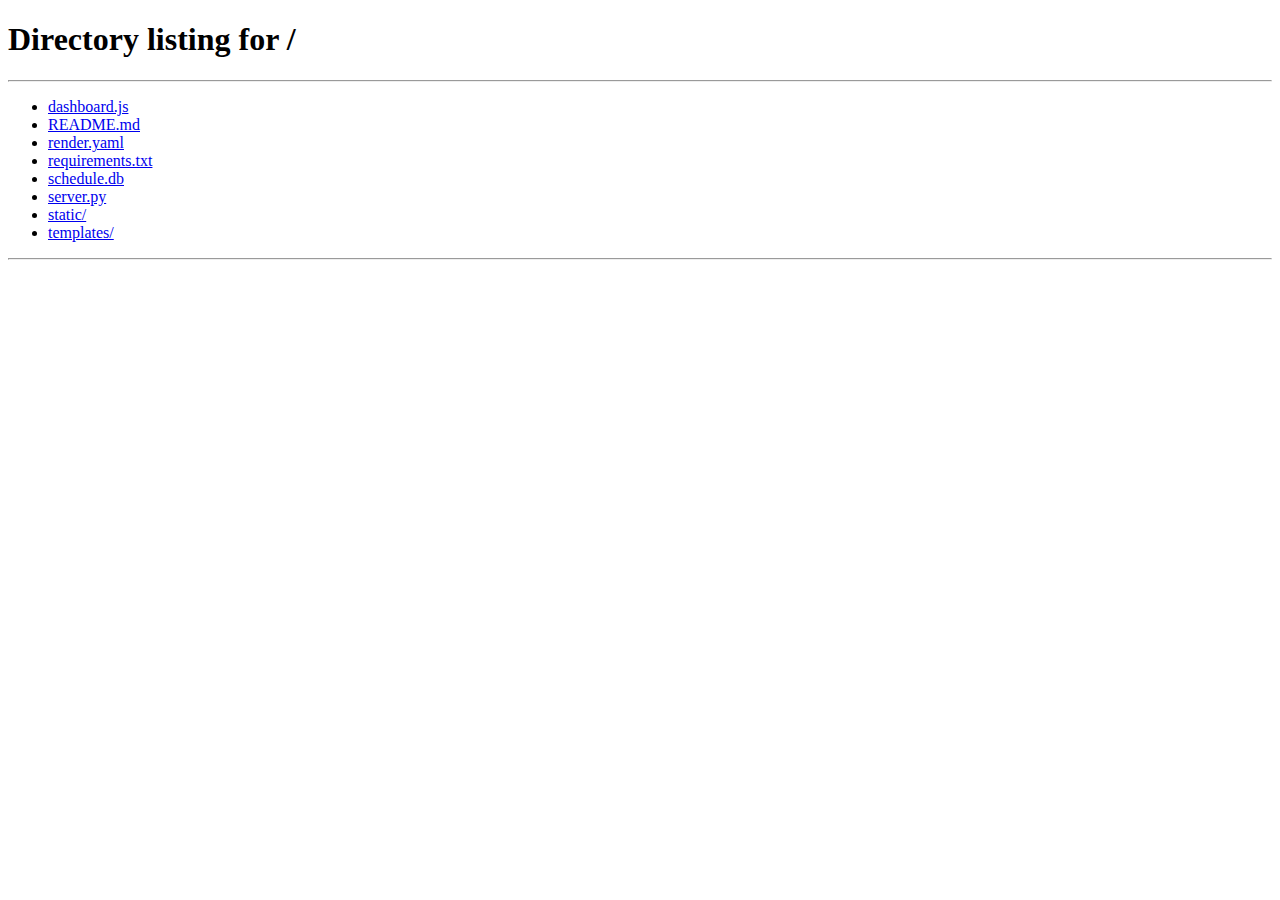
<file: templates/admin.html>
<!doctype html>
<html lang="pl">
<head>
  <meta charset="utf-8" />
  <meta name="viewport" content="width=device-width,initial-scale=1" />
  <title>Admin — Grafik Zmian</title>
  <link rel="stylesheet" href="/static/css/style.css" />
  <meta name="color-scheme" content="light dark" />
  <script>
    // ранняя проверка, чтобы не было петель/мигания
    function _rawToken(){ try{ if (window.getToken) return window.getToken(); }catch(_){} return localStorage.getItem('access_token') || sessionStorage.getItem('access_token'); }
    function _parseJwt(t){
      try{
        const b64 = t.split('.')[1].replace(/-/g,'+').replace(/_/g,'/');
        const json = atob(b64);
        const s = decodeURIComponent(json.split('').map(c => '%' + ('00'+c.charCodeAt(0).toString(16)).slice(-2)).join(''));
        return JSON.parse(s);
      }catch(_){ return null; }
    }
    (function guard(){
      const tok = _rawToken();
      if (!tok){ location.replace('/'); return; }
      const role = String((_parseJwt(tok)?.role)||'').toLowerCase();
      if (role !== 'admin'){ location.replace('/dashboard'); return; }
    })();
  </script>
</head>
<body class="page-admin">
  <header class="topbar">
    <div class="brand">Grafik Zmian</div>
    <div class="spacer"></div>
    <button id="menu-toggle" class="icon-btn" aria-label="Menu" aria-controls="menu-panel" aria-expanded="false">☰</button>
    <nav id="menu-panel" class="menu-panel" hidden>
      <a href="/start" class="menu-item">Start</a>
      <a href="/dashboard" class="menu-item">Kalendarz</a>
      <a href="/stats" class="menu-item">Statystyka</a>
      <button type="button" id="menu-proposals" class="menu-item">Propozycje</button>
      <a href="/market" class="menu-item">Rynek</a>
      <a href="/admin" id="menu-admin" class="menu-item" hidden>Admin</a>
      
      <hr class="menu-sep" />
      <button type="button" id="menu-logout" class="menu-item">Wyloguj</button>
    </nav>
  </header>

  <main class="container">
    <section class="card" style="padding:12px">
      <h2>Import zmian (PDF)</h2>
      <form id="upload-form" class="settings-inline" enctype="multipart/form-data">
        <label>PDF z grafikiem<br>
          <input type="file" name="file" accept="application/pdf" required />
        </label>
        <section class="card" style="padding:12px">
          <h2>Import zmian (PDF)</h2>
          <form id="upload-form" class="settings-inline" enctype="multipart/form-data">
            <label>PDF z grafikiem<br>
              <input type="file" name="file" accept="application/pdf" required />
            </label>
        
            <!-- ⬇️ НОВОЕ: флаг «новый парсер (kolory)» -->
            <label style="display:flex;align-items:center;gap:8px;margin-left:12px">
              <input type="checkbox" id="use-advanced" />
              Użyj nowego parsera (kolory)
            </label>
        
            <button class="btn-secondary" type="submit">Wyślij</button>
            <div id="upload-msg" class="muted" style="margin-left:auto"></div>
          </form>
          <p class="muted" style="margin-top:6px">
            * Nowy parser korzysta z kolorów cyfr i tła. Używa wyboru miesiąca/roku z sekcji „Import z tekstu”.
          </p>
        </section>

        <button class="btn-secondary" type="submit">Wyślij</button>
        <div id="upload-msg" class="muted" style="margin-left:auto"></div>
      </form>
    </section>

    <section class="card" style="padding:12px;margin-top:12px;">
      <h2>Import z tekstu</h2>
      <div class="settings-inline" style="margin-bottom:8px;">
        <label>Miesiąc<br>
          <select id="month-select" style="min-width:120px;padding:8px 10px;border-radius:8px;border:1px solid var(--border);background:var(--card2);color:var(--text)"></select>
        </label>
        <label>Rok<br>
          <select id="year-select" style="min-width:120px;padding:8px 10px;border-radius:8px;border:1px solid var(--border);background:var(--card2);color:var(--text)"></select>
        </label>
      </div>
      <form id="paste-form" class="settings-inline">
        <label style="width:100%">Wklej tekst<br>
          <textarea name="text" rows="10" style="width:100%;padding:8px;border-radius:8px;border:1px solid var(--border);background:var(--card2);color:var(--text)"></textarea>
        </label>
        <button class="btn-secondary" type="submit">Zaimportuj</button>
        <div id="paste-msg" class="muted" style="margin-left:auto"></div>
      </form>
    </section>

    <section class="card" style="padding:12px;margin-top:12px;">
      <button id="logout-btn" class="btn-secondary">Wyloguj (admin)</button>
    </section>
  </main>

  <script src="/static/js/app.js"></script>
  <script src="/static/js/admin.js"></script>
</body>
</html>
</file>
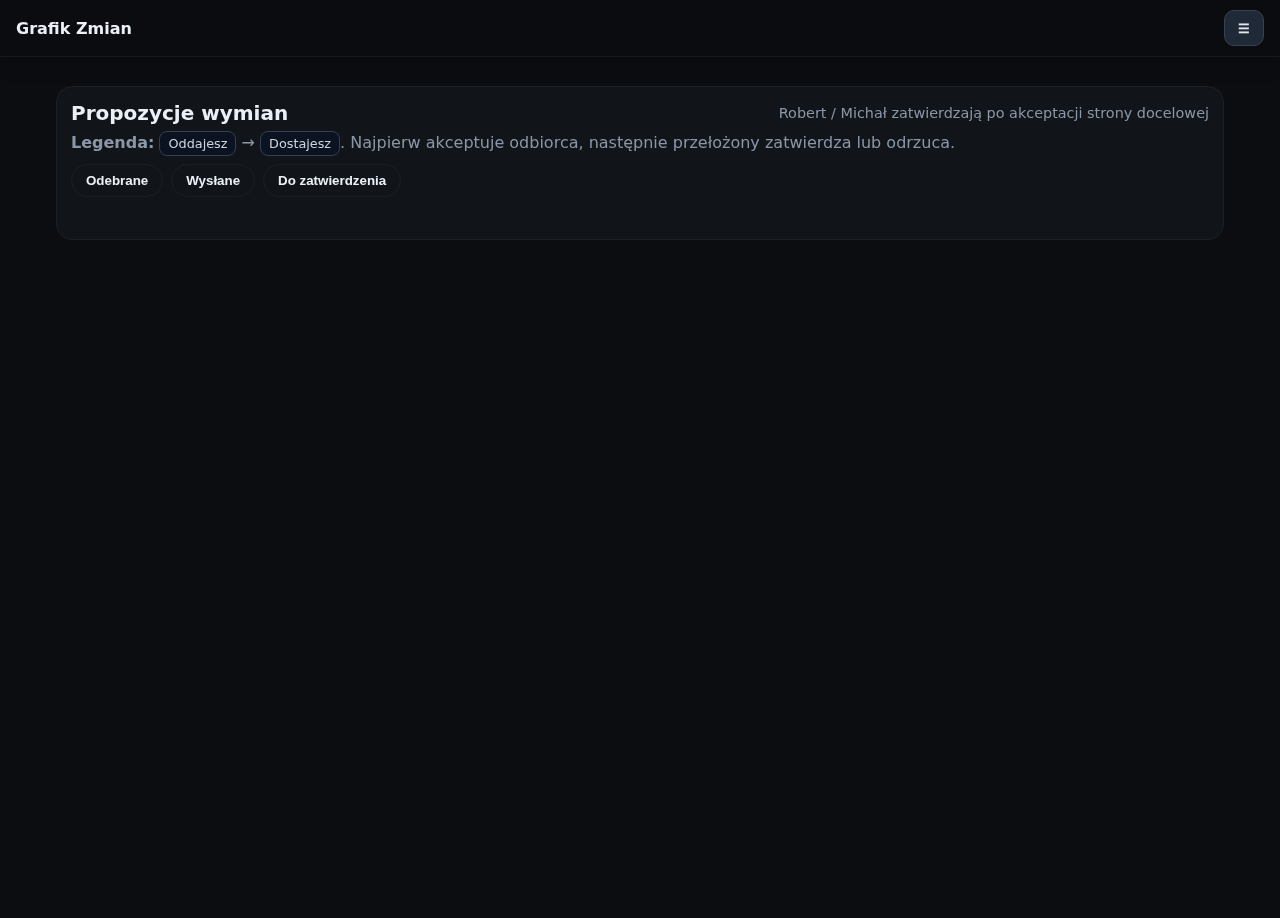
<file: templates/proposals.html>
<!doctype html>
<html lang="pl">
<head>
  <meta charset="utf-8" />
  <meta name="viewport" content="width=device-width, initial-scale=1" />
  <title>Propozycje — Grafik Zmian</title>
  <link rel="stylesheet" href="/static/css/style.css" />
  <meta name="color-scheme" content="light dark" />
</head>
<body class="page-proposals">
  <header class="topbar">
    <div class="brand">Grafik Zmian</div>
    <div class="spacer"></div>
    <button id="menu-toggle" class="icon-btn" aria-label="Menu" aria-controls="menu-panel" aria-expanded="false">☰</button>
    <nav id="menu-panel" class="menu-panel" hidden>
      <a href="/start" class="menu-item">Start</a>
      <a href="/dashboard" class="menu-item">Kalendarz</a>
      <a href="/stats" class="menu-item">Statystyka</a>
      <button type="button" id="menu-proposals" class="menu-item">Propozycje</button>
      <a href="/market" class="menu-item">Rynek</a>
      <a href="/admin" id="menu-admin" class="menu-item" hidden>Admin</a>
      <hr class="menu-sep" />
      <button type="button" id="menu-logout" class="menu-item">Wyloguj</button>
    </nav>
  </header>

  <main class="container">
    <section class="card" style="padding:14px;">
      <div class="row between center" style="gap:10px;">
        <h1 style="margin:0;font-size:1.25rem;">Propozycje wymian</h1>
        <div class="muted" style="font-size:.9rem;">Robert / Michał zatwierdzają po akceptacji strony docelowej</div>
      </div>

      <div class="muted" style="margin:8px 0 12px;">
        <b>Legenda:</b> <span class="tag tag-small">Oddajesz</span> → <span class="tag tag-small">Dostajesz</span>.
        Najpierw akceptuje odbiorca, następnie przełożony zatwierdza lub odrzuca.
      </div>

      <div class="tabs" style="display:flex;gap:8px;flex-wrap:wrap;margin-bottom:12px;">
        <button class="btn-secondary" data-tab="incoming">Odebrane</button>
        <button class="btn-secondary" data-tab="outgoing">Wysłane</button>
        <button class="btn-secondary" data-tab="manager" id="mgr-tab" hidden>Do zatwierdzenia</button>
      </div>

      <!-- Контент вкладок рендерится из static/js/proposals.js -->
      <div id="list" class="col-list"></div>
    </section>
  </main>

  <script src="/static/js/app.js"></script>
  <script src="/static/js/proposals.js"></script>
</body>
</html>
</file>
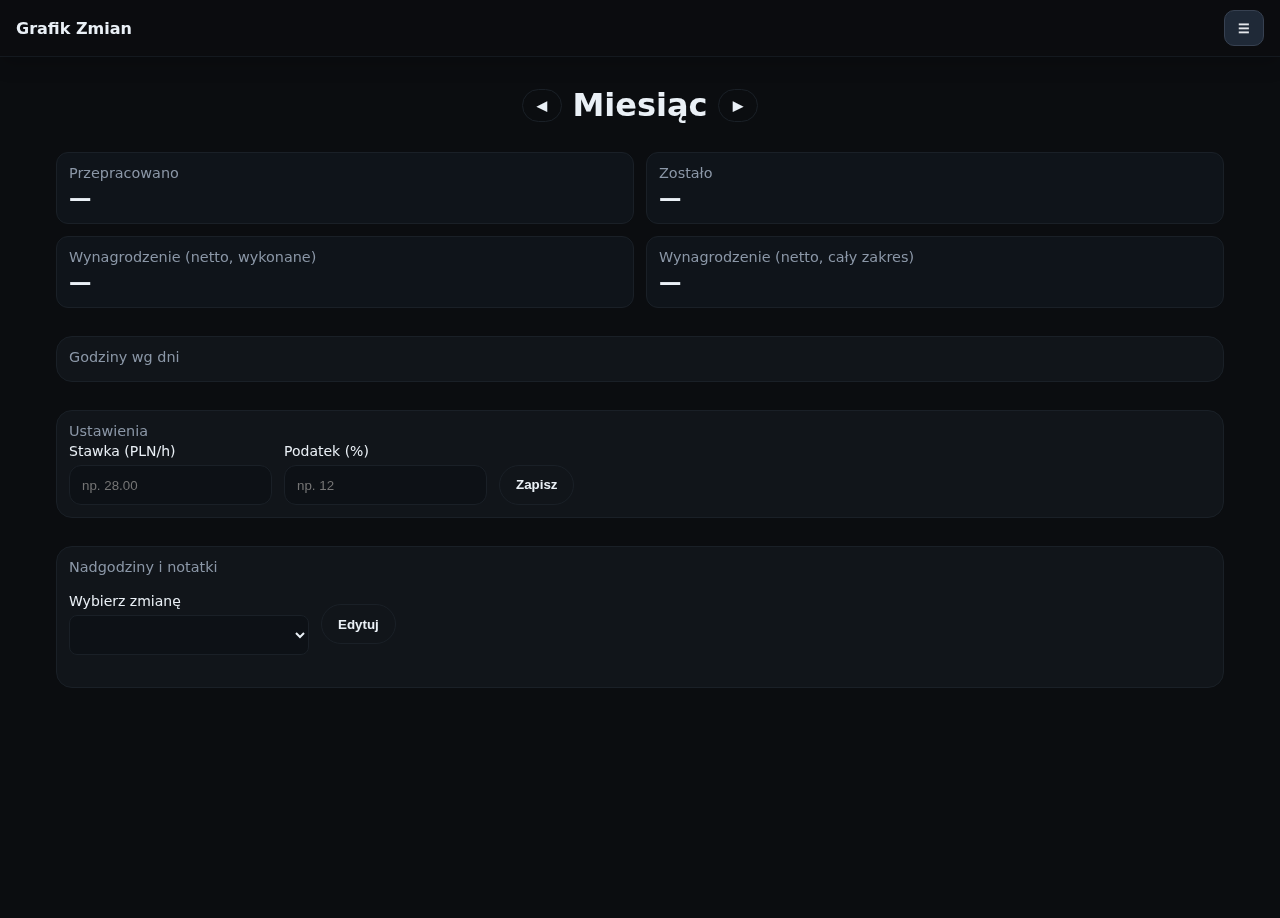
<file: templates/stats.html>
<!doctype html>
<html lang="pl">
<head>
  <meta charset="utf-8" />
  <meta name="viewport" content="width=device-width,initial-scale=1" />
  <title>Statystyka — Grafik Zmian</title>
  <link rel="stylesheet" href="/static/css/style.css" />
  <link rel="manifest" href="/static/manifest.json" />
  <meta name="color-scheme" content="light dark" />
</head>
<body class="page-stats">
  <header class="topbar">
    <div class="brand">Grafik Zmian</div>
    <div class="spacer"></div>
    <button id="menu-toggle" class="icon-btn" aria-label="Menu" aria-controls="menu-panel" aria-expanded="false">☰</button>
    <nav id="menu-panel" class="menu-panel" hidden>
      <a href="/start" class="menu-item">Start</a>
      <a href="/dashboard" class="menu-item">Kalendarz</a>
      <a href="/stats" class="menu-item">Statystyka</a>
      <button type="button" id="menu-proposals" class="menu-item">Propozycje</button>
      <a href="/market" class="menu-item">Rynek</a>
      <a href="/admin" id="menu-admin" class="menu-item" hidden>Admin</a>
      <hr class="menu-sep" />
      <button type="button" id="menu-logout" class="menu-item">Wyloguj</button>
    </nav>
  </header>

  <main class="container">
    <!-- Nawigacja po miesiącach -->
    <div class="page-head">
      <div class="month-nav" style="display:flex;align-items:center;gap:10px;justify-content:center;">
        <button id="stats-prev" class="btn-secondary" aria-label="Poprzedni miesiąc">◀</button>
        <h1 id="stats-title" style="margin:0;">Miesiąc</h1>
        <button id="stats-next" class="btn-secondary" aria-label="Następny miesiąc">▶</button>
      </div>
    </div>

    <!-- KPI -->
    <section class="stats-grid">
      <div class="kpi">
        <div class="kpi-title">Przepracowano</div>
        <div class="kpi-value" id="kpi-done">—</div>
      </div>
      <div class="kpi">
        <div class="kpi-title">Zostało</div>
        <div class="kpi-value" id="kpi-left">—</div>
      </div>
      <div class="kpi">
        <div class="kpi-title">Wynagrodzenie (netto, wykonane)</div>
        <div class="kpi-value" id="kpi-net-done">—</div>
      </div>
      <div class="kpi">
        <div class="kpi-title">Wynagrodzenie (netto, cały zakres)</div>
        <div class="kpi-value" id="kpi-net-all">—</div>
      </div>
    </section>

    <!-- Słupki godzin -->
    <section class="card" style="padding:12px">
      <div class="kpi-title">Godziny wg dni</div>
      <div id="stats-bars"></div>
    </section>

    <!-- Ustawienia stawek/podatku -->
    <section class="card" style="padding:12px;margin-top:12px;">
      <div class="kpi-title">Ustawienia</div>

      <div class="stats-settings-row">
        <div class="field">
          <label for="rate-input">Stawka (PLN/h)</label>
          <input type="number" step="0.01" id="rate-input" placeholder="np. 28.00">
        </div>

        <div class="field">
          <label for="tax-input">Podatek (%)</label>
          <input type="number" step="0.01" id="tax-input" placeholder="np. 12">
        </div>

        <button id="save-settings" class="btn-secondary">Zapisz</button>
      </div>
    </section>


    <!-- Nadgodziny + notatki -->
    <section class="card" style="padding:12px;margin-top:12px;">
      <div class="kpi-title" style="margin-bottom:8px;">Nadgodziny i notatki</div>
      <div class="settings-inline" style="align-items:center;display:flex;gap:12px;flex-wrap:wrap;">
        <label style="min-width:240px;display:flex;flex-direction:column;gap:6px;">
          <span>Wybierz zmianę</span>
          <select id="ot-shift-select" style="width:240px;height:40px;padding:8px 10px;border-radius:8px;border:1px solid var(--border);background:var(--card2);color:var(--text);font-weight:600;"></select>
        </label>
        <button id="ot-edit-btn" class="btn-secondary" style="height:40px;padding:0 16px;">Edytuj</button>
        <div id="ot-summary" class="muted" style="margin-left:auto;"></div>
      </div>
      <div id="notes-summary" class="muted" style="margin-top:10px;"></div>
    </section>
  </main>

  <script src="/static/js/app.js"></script>
  <script src="/static/js/stats.js"></script>
</body>
</html>
</file>
<file: static/css/style.css>
/* ================== Motyw / zmienne ================== */
:root{
  --bg:#0b0d10;
  --text:#eaf0f6;
  --muted:#8b97a7;

  --card:#11151a;
  --card2:#0d1116;   /* dla inputów/modalów */
  --panel:#0f141a;   /* sekcje/menu */

  --border:#1a2027;
  --accent:#6aa9ff;
  --accent2:#7bffb5;
  --danger:#ff6a6a;
}

*{ box-sizing:border-box }
html,body{ height:100% }
body{
  margin:0;
  font-family:Inter,system-ui,Segoe UI,Roboto,Arial,sans-serif;
  background:var(--bg);
  color:var(--text);
}

/* ================== Utilities ================== */
.row{ display:flex; }
.col{ display:flex; flex-direction:column; }
.between{ justify-content:space-between; }
.center{ align-items:center; }
.wrap{ flex-wrap:wrap; }
.small{ font-size:12px }
.muted{ color:var(--muted) }
.hidden{ display:none !important }
.mt-12{ margin-top:12px }
.arrow{ opacity:.7 }

/* ================== Formularze / przyciski ================== */
label{ display:block; font-size:14px; margin:10px 0 }
input[type=email],
input[type=password],
input[type=text],
input[type=number],
input[type=time],
input[type=date],
textarea{
  width:100%;
  padding:12px 14px;
  border-radius:12px;
  border:1px solid var(--border);
  background:var(--card2);
  color:var(--text);
  outline:none;
}
.input::placeholder{ color:#93a4bd; }

button{
  display:inline-flex; align-items:center; gap:8px;
  background:linear-gradient(135deg,var(--accent),var(--accent2));
  border:none; color:#001018; font-weight:700;
  padding:10px 14px; border-radius:12px; cursor:pointer;
}
button:focus-visible,
.icon-btn:focus-visible,
.menu-item:focus-visible,
.btn-secondary:focus-visible{ outline:2px solid var(--accent); outline-offset:2px; }
.btn-secondary{
  background:transparent; border:1px solid var(--border); color:var(--text);
  padding:8px 14px; border-radius:999px; font-weight:700;
}
.btn-secondary:active{ transform:translateY(1px); }

/* ================== Layout bazowy ================== */
.topbar{
  position:sticky; top:0; z-index:50;
  display:flex; align-items:center; gap:12px;
  background:rgba(11,13,16,.7);
  backdrop-filter:blur(8px);
  border-bottom:1px solid var(--border);
  padding:10px 16px;
}
.brand{ font-weight:800 }
.spacer{ flex:1 }
.container{ max-width:1200px; margin:18px auto; padding:0 16px; display:grid; gap:16px }
.card{
  background:var(--card);
  border:1px solid var(--border);
  border-radius:16px; padding:16px;
}

/* ================== Menu (hamburger) ================== */
.icon-btn{
  display:inline-flex; align-items:center; justify-content:center;
  width:40px; height:36px; border-radius:10px;
  background:#1f2937; color:#e5e7eb; border:1px solid #374151; cursor:pointer;
}
.menu-panel{
  position:absolute; right:12px; top:52px;
  background:var(--panel); color:var(--text);
  border:1px solid var(--border); border-radius:12px; padding:8px; z-index:2000;
  min-width:200px; box-shadow:0 12px 30px rgba(0,0,0,.35);
}
.menu-panel[hidden]{ display:none !important }
.menu-item{
  display:block; width:100%; text-align:left;
  background:transparent; color:var(--text); border:0; cursor:pointer;
  padding:10px 12px; border-radius:8px; text-decoration:none; font-weight:600;
}
.menu-item:hover{ background:rgba(148,163,184,.12) }
.menu-sep{ border:0; border-top:1px solid var(--border); margin:6px 0 }

/* ================== Badge / tagi ================== */
.badge{
  display:inline-flex; align-items:center; padding:6px 10px; border-radius:999px;
  border:1px solid #294261; background:#101a2b; font-weight:700; font-size:.9rem;
}
.badge-date{ border-color:#3b82f6; background:rgba(59,130,246,.12); color:#cbdcff; }
.badge-code{ border-color:#10b981; background:rgba(16,185,129,.12); color:#b8f7da; }
.badge-coord{ border-color:#60a5fa; background:rgba(96,165,250,.12); color:#dbeafe; }
.badge-zmiwaka{ border-color:#f59e0b; background:rgba(245,158,11,.12); color:#ffdf9a; }
.tag{ padding:4px 8px; border-radius:8px; background:#0b1220; border:1px solid #334155 }
.tag-small{ font-size:.8rem; color:#cbd5e1 }

/* ================== Kalendarz – LESENKA ================== */
.day-row{
  display:flex; gap:12px; padding:10px;
  border:1px solid var(--border); border-radius:14px;
  background:#0f172a; /*lite akcent tła*/
}
.day-head{
  width:64px; min-width:64px; text-align:center;
  display:flex; flex-direction:column; align-items:center; justify-content:center;
  background:#0b1220; border:1px solid #1f2a44; border-radius:12px; padding:8px 6px;
}
.day-num{ font-weight:900; font-size:20px; line-height:1; }
.day-weekday{ color:var(--muted); margin-top:4px; font-weight:700; }
.day-body{ flex:1; display:flex; flex-direction:column; gap:8px; }
.myshift{ display:inline-flex; align-items:center; gap:6px; padding:6px 8px; border-radius:8px;
  background:#0b1220; border:1px solid #23324b; font-weight:700; }

.shift-group{ display:flex; flex-direction:column; gap:6px; }
.sg-title{ color:var(--muted); font-size:.85rem; font-weight:800; letter-spacing:.3px }
.sg-list{ display:flex; flex-wrap:wrap; gap:8px; }

/* CHIP – osoba w dniu (kontrastowe, białe napisy) */
button.chip,
.chip{
  display:inline-flex;
  align-items:center;
  gap:8px;
  padding:6px 10px;
  background:#0b1220;
  border:1px solid #ffffff;
  border-radius:999px;
  cursor:pointer;
  max-width:100%;
  color:#ffffff;            /* весь текст внутри чипа по умолчанию — белый */
}

.chip .chip-name{
  color:#ffffff;            /* имя ещё раз явно — белое */
  font-weight:800;
  white-space:nowrap;
  overflow:hidden;
  text-overflow:ellipsis;
  max-width:180px;
}

.chip .chip-right{
  display:inline-flex;
  gap:6px;
  align-items:center;
}

.chip .code{
  font-family:ui-monospace, SFMono-Regular, Menlo, Monaco, Consolas, "Liberation Mono", "Courier New", monospace;
  font-size:.85rem;
  color:#ffffff;            /* код смены тоже белый */
  background:#0c1627;
  border:1px solid #1d2f4a;
  padding:2px 6px;
  border-radius:999px;
}

.chip.active{
  box-shadow:0 0 0 2px rgba(96,165,250,.35) inset;
  background:#0f1b2e;
}

/* Action-bar pod listą osób (JS dodaje/ujawnia) */
.day-actions{ display:flex; gap:8px; flex-wrap:wrap; }
.day-actions[hidden]{ display:none !important }

/* ================== Propozycje (pill) ================== */
.pill{
  display:inline-flex; align-items:center; gap:6px;
  padding:6px 10px; border-radius:999px; border:1px solid var(--border);
  background:#0b1220; font-weight:700;
}
.pill .arrow{ opacity:.7 }
.pill-give{ border-color:#3b82f6; background:rgba(59,130,246,.12); color:#cbdcff; }
.pill-take{ border-color:#10b981; background:rgba(16,185,129,.12); color:#b8f7da; }
.pill-warn{ border-color:rgba(234,179,8,.35); background:rgba(234,179,8,.15); color:#fde047; }
.pill-ok  { border-color:rgba(34,197,94,.35); background:rgba(34,197,94,.15); color:#86efac; }
.pill-bad { border-color:rgba(239,68,68,.35); background:rgba(239,68,68,.15); color:#fca5a5; }
.pill-muted{border-color:rgba(148,163,184,.25); background:rgba(148,163,184,.12); color:#cbd5e1;}
.pill.action{ cursor:pointer; }
.who{ font-weight:700; }
.chips{ display:flex; align-items:center; gap:8px; flex-wrap:wrap; }

/* ================== Calendar siatka (zostawiona dla modali/wyborów) ================== */
.calendar-head{ display:flex; align-items:center; justify-content:space-between; margin-bottom:8px }
#month-title{ margin:0 }
.calendar-grid{ display:grid; grid-template-columns:repeat(7,1fr); gap:6px }
.cell{ border:1px solid var(--border); border-radius:12px; min-height:110px; padding:6px }
.cell.weekday{ min-height:auto; text-align:center; background:#0e1319; font-weight:700 }
.cell.day.empty{ background:#0d1116; opacity:.6 }
.day-head-old{ font-weight:800; margin-bottom:4px; color:var(--muted) } /* legacy */
.shift-list{ display:flex; flex-direction:column; gap:4px }
.shift-item{ padding:6px; border:1px dashed var(--border); border-radius:10px; background:#0e1319 }
.badge-me{
  display:inline-block; font-size:11px; padding:2px 6px; border-radius:8px;
  background:#0f1720; border:1px solid var(--border); color:var(--muted); margin-right:6px;
}
@media (max-width:720px){
  .calendar-grid{ grid-template-columns:repeat(2,1fr) }
  .cell.weekday{ display:none }
}

/* ================== Modal (uniwersalny) ================== */
.modal-backdrop{
  position:fixed; inset:0; background:rgba(0,0,0,.55);
  display:flex; align-items:center; justify-content:center; z-index:1000;
}
.modal{
  width:min(900px,95vw); max-height:85vh; overflow:auto;
  background:var(--card); border:1px solid var(--border);
  border-radius:16px; padding:12px 12px 16px;
}
.modal-head{ display:flex; align-items:center; justify-content:space-between; padding:6px 8px 10px }
.modal-title{ font-weight:800 }
.modal-close{ border:none; background:transparent; color:var(--text); font-size:22px; cursor:pointer }
.modal-body.two-cols{ display:grid; grid-template-columns:1fr 1fr; gap:16px }
@media (max-width:720px){ .modal-body.two-cols{ grid-template-columns:1fr } }

/* ================== Kolumny list w modalu / listy ================== */
.cols-2{ display:grid; grid-template-columns:1fr 1fr; gap:14px }
.col{ border:1px solid var(--border); border-radius:12px; background:var(--panel) }
.col-title{ font-weight:800; color:var(--muted); padding:10px 12px; border-bottom:1px solid var(--border) }
.col-list{ padding:8px 0 }

/* ================== Wiersze osób (legacy, admin) ================== */
.person-row{
  display:flex; justify-content:space-between; align-items:center;
  padding:8px 12px; border-bottom:1px dashed var(--border);
}
.person-row:last-child{ border-bottom:none }
.person-row .name{ font-weight:600; overflow:hidden; text-overflow:ellipsis; white-space:nowrap; max-width:60% }
.person-row .code{ color:var(--muted); font-weight:700 }
.person-row .name.coordinator{ color:#60a5fa; font-weight:600 }
.person-row .name.zmiwaka{ color:#facc15; font-weight:600 }
.person-row .swap-btn{
  margin-left:8px; padding:4px 8px; font-size:.85rem;
  border-radius:8px; border:1px solid #334155; background:#0b1220; color:#cbd5e1; cursor:pointer;
}
.person-row .swap-btn:hover{ background:#111a2a }

/* ================== Propozycje zamian (legacy rows) ================== */
.swap-row{
  display:flex; align-items:center; justify-content:space-between;
  gap:12px; padding:10px 0; border-bottom:1px dashed rgba(148,163,184,.18);
}
.swap-who{ min-width:220px; font-weight:700; color:#e5e7eb }
.swap-who .me{ color:#a5b4fc }
.swap-dates{ display:flex; align-items:center; gap:8px; flex-wrap:wrap }
.status-badge{ padding:2px 8px; border-radius:999px; font-size:.78rem; font-weight:700; border:1px solid transparent }
.status-pending{  background:rgba(234,179,8,.15);  color:#fde047; border-color:rgba(234,179,8,.35) }
.status-accepted{ background:rgba(34,197,94,.15);  color:#86efac; border-color:rgba(34,197,94,.35) }
.status-declined{ background:rgba(239,68,68,.15);  color:#fca5a5; border-color:rgba(239,68,68,.35) }
.status-canceled{ background:rgba(148,163,184,.12); color:#cbd5e1; border-color:rgba(148,163,184,.25) }

/* ================== Toasty ================== */
.toast-stack{
  position:fixed; right:16px; top:16px; z-index:9999;
  display:flex; flex-direction:column; gap:8px;
}
.toast{
  padding:10px 14px; border-radius:10px; border:1px solid var(--border);
  background:var(--card2); color:var(--text); box-shadow:0 6px 20px rgba(0,0,0,.25);
  font-weight:600; min-width:240px;
}
.toast.success{ border-color:rgba(34,197,94,.35) }
.toast.error{   border-color:rgba(239,68,68,.35) }
.toast.info{    border-color:rgba(96,165,250,.35) }

/* ================== Statystyka ================== */
.stats-grid{
  display:grid; grid-template-columns:repeat(2,minmax(0,1fr));
  gap:12px; margin:12px 0;
}
@media (max-width:640px){ .stats-grid{ grid-template-columns:1fr } }
.kpi{ background:var(--panel); border:1px solid var(--border); border-radius:12px; padding:12px }
.kpi-title{ color:var(--muted); font-size:.9rem; margin-bottom:4px }
.kpi-value{ font-weight:800; font-size:1.4rem }
.bars{ display:flex; align-items:flex-end; gap:6px; height:140px; margin-top:8px }
.bar{ width:10px; border-radius:6px 6px 0 0; background:#334155; position:relative }
.bar.done{ background:#60a5fa }
.bar:hover::after{
  content:attr(data-tip);
  position:absolute; bottom:100%; left:50%; transform:translateX(-50%);
  background:var(--card2); border:1px solid var(--border); padding:4px 6px; border-radius:6px;
  white-space:nowrap; font-size:.75rem;
}
.settings-inline{ display:flex; gap:8px; flex-wrap:wrap; align-items:end; margin-top:8px }
.settings-inline input{
  width:140px; padding:8px 10px; border-radius:8px; border:1px solid var(--border);
  background:var(--card2); color:var(--text); font-weight:600;
}

/* ================== Wybór daty do zamiany (mini-siatka) ================== */
.pick-overlay .month-head{ display:flex; align-items:center; gap:10px; margin-bottom:10px }
.pick-overlay .grid{ display:grid; grid-template-columns:repeat(7,1fr); gap:6px }
.pick-overlay .cell{
  background:#0f172a; border:1px solid #1f2a44; border-radius:10px;
  padding:8px; text-align:center; cursor:pointer;
}
.pick-overlay .cell.disabled{ opacity:.35; cursor:not-allowed }
.pick-overlay .cell.mine{ outline:1px solid rgba(96,165,250,.4) }

/* ================== Start page (karta „Następna zmiana”) ================== */
.next-card{
  display:flex; flex-direction:column; gap:10px;
  padding:14px 16px; border-radius:16px;
  background:#0f172a; border:1px solid #1f2a44;
}
.next-row{ display:flex; align-items:center; justify-content:space-between; gap:12px; }
.next-title{ font-size:26px; font-weight:800; letter-spacing:.2px; }
.next-meta{ display:flex; gap:8px; flex-wrap:wrap; }
@media (max-width: 480px){
  h1{ font-size:28px; }
  .next-title{ font-size:22px; }
}


.pass-wrap{ position:relative; display:block }
.pass-wrap input{ width:100%; padding-right:46px }
.toggle-pass{
  position:absolute; right:6px; top:50%; transform:translateY(-50%);
  background:transparent; border:1px solid var(--border); color:var(--text);
  padding:4px 8px; border-radius:8px; cursor:pointer;
}
.pwd-meter{ height:6px; background:#0f1720; border:1px solid var(--border); border-radius:999px; margin:8px 0 }
.pwd-meter #pwd-bar{ height:100%; width:0%; border-radius:999px; background:linear-gradient(90deg,#ef4444,#f59e0b,#22c55e) }
.form-msg{ min-height:22px; margin:8px 0 0; font-weight:700 }
.form-msg.error{ color:#ff8b8b }
.form-msg.ok{ color:#7bffb5 }

/* ===== Auth page layout ===== */
.page-auth{
  min-height:100dvh;
  display:flex;
  align-items:center;
  justify-content:center;
  padding:24px;
  background:
    radial-gradient(1200px 600px at 10% -10%, #142033 0%, transparent 60%),
    radial-gradient(900px 500px at 110% 110%, #0b1a2a 0%, transparent 60%),
    var(--bg);
}

.auth-card{
  width:min(520px, 92vw);
  background:var(--card);
  border:1px solid var(--border);
  border-radius:20px;
  padding:24px 22px 18px;
  box-shadow:0 22px 70px rgba(0,0,0,.35);
}

.auth-card .app-title{ margin:0 0 18px; font-size:32px; font-weight:800; }
.auth-card h2{ margin:0 0 12px; font-size:20px; }

.auth-card form label{ display:block; margin:10px 0 8px; }
.auth-card input{ background:#1b2637; border-color:#2a3a52; }
.auth-card button[type="submit"]{ margin-top:12px; }

/* глаз на пароле */
.pass-wrap{ position:relative; display:block }
.pass-wrap input{ width:100%; padding-right:46px }
.toggle-pass{
  position:absolute; right:6px; top:50%; transform:translateY(-50%);
  background:transparent; border:1px solid var(--border); color:var(--text);
  padding:4px 8px; border-radius:8px; cursor:pointer;
}

/* сообщения под формами */
.form-msg{ min-height:22px; margin:8px 0 0; font-weight:700 }
.form-msg.error{ color:#ff8b8b }
.form-msg.ok{ color:#7bffb5 }


/* === Note composer (Start) === */
.note-composer{
  display:flex; align-items:flex-start; gap:10px;
  background:var(--card2, #0f1624);
  border:1px solid var(--border, #203049);
  border-radius:14px;
  padding:10px 12px;
  box-shadow:inset 0 1px 0 rgba(255,255,255,.03);
}

.note-composer:focus-within{
  border-color:#3b82f6;
  box-shadow:0 0 0 2px rgba(59,130,246,.25);
}

.note-input{
  flex:1; width:100%;
  background:transparent; color:var(--text,#fff);
  border:0; outline:none; resize:none;
  min-height:42px; max-height:160px; line-height:1.35;
  font:inherit; padding:4px 2px;
}

.note-input::placeholder{ color:#9bb0ca; opacity:.9; }

/* кнопки справа */
.note-actions{ display:flex; gap:8px; align-items:center; }

/* если нет .btn-primary — добавим мягкий градиент */
.btn-primary{
  appearance:none; border:0; cursor:pointer;
  padding:8px 14px; border-radius:10px; font-weight:700;
  background:linear-gradient(135deg,#3cd1a7,#9effc7);
  color:#0b1220; box-shadow:0 6px 16px rgba(60,209,167,.25);
}
.btn-primary:hover{ filter:brightness(1.03); }
.btn-primary:active{ transform:translateY(1px); }

/* компакт на очень узких экранах */
@media (max-width:420px){
  .note-composer{ padding:8px 10px; }
  .btn-primary{ padding:8px 12px; }
}


.btn-secondary.active{
  background:rgba(148, 255, 210, .18);
  border-color:#7ef0c2;
  box-shadow:0 0 0 2px rgba(126, 240, 194, .25) inset;
}


.note-del{
  appearance:none; border:1px solid var(--border);
  background:transparent; color:#ff9aa2; cursor:pointer;
  padding:4px 8px; border-radius:8px; font-size:14px; line-height:1;
}
.note-del:hover{
  background:rgba(255,154,162,.08);
  border-color:#ff9aa2;
}

.note-del{
  border: 1px solid var(--border);
  background: var(--card2);
  color: var(--text);
  padding: 4px 8px;
  border-radius: 8px;
  cursor: pointer;
}
.note-del:hover{ filter: brightness(1.1); }


/* --- Start: Rano/Popo tabs --- */
.pill.tab{
  display:inline-flex; align-items:center; gap:6px;
  padding:6px 14px; border-radius:999px;
  background: transparent;
  border:1px solid rgba(255,255,255,.18);
  color:rgba(255,255,255,.80);
  font-weight:700; letter-spacing:.2px;
  transition:.15s ease-in-out;
}
.pill.tab:hover{ border-color:rgba(255,255,255,.35); color:#fff; }
.pill.tab.active{
  color:#fff;
  background:linear-gradient(180deg, rgba(34,197,94,.18), rgba(34,197,94,.07));
  border-color:rgba(34,197,94,.55);
  box-shadow:0 0 0 2px rgba(34,197,94,.22) inset;
}
/* Сделаем чипы более читабельными */
.chip .chip-name{ color:#fff; font-weight:700; }


.cal-toolbar{
  display:flex; justify-content:space-between; align-items:center;
  gap:12px; margin-bottom:10px; flex-wrap:wrap;
}
.month-nav{ display:flex; align-items:center; gap:8px; }
.month-title{ font-weight:700; }

.calendar-grid .day.today{
  outline:2px solid var(--accent, #48e1b8);
  outline-offset:-2px; border-radius:8px;
}
.calendar-grid .day.past{ opacity:.55; }
.calendar-grid.hide-past .day.past{ display:none; }

.cell.day.pulse{ animation: pulse 1.1s ease; }
@keyframes pulse {
  0%{ box-shadow:0 0 0 0 rgba(72,225,184,.4); }
  100%{ box-shadow:0 0 0 12px rgba(72,225,184,0); }
}


/* лесенка календаря */
.day-row.card-like { background: var(--card2); border: 1px solid var(--border); border-radius: 14px; padding: 12px; }
.day-inner { display: grid; grid-template-columns: 90px 1fr; gap: 12px; }
.day-left .dow { color: var(--muted); text-transform: lowercase; }
.day-left .dmy { font-weight: 600; }

.group { margin-bottom: 10px; }
.shift-head { display: inline-flex; align-items: center; gap: 8px; margin-bottom: 6px; }
.shift-title { font-weight: 600; }
.count-pill { font-size: .85rem; padding: 2px 8px; border: 1px solid var(--border); border-radius: 999px; opacity: .8; }
.chips { display: flex; flex-wrap: wrap; gap: 8px; }

/* чуть компактнее чипсы внутри календаря */
.day-row .chip { background: #0b1220; border-color: #1e2a3d; }
.day-row .chip .chip-name { color: #fff; }


/* блок действий под днём */
.day-actions{
  margin-top:10px;
  padding-top:8px;
  border-top:1px dashed var(--border);
  display:flex;
  gap:8px;
  flex-wrap:wrap;
}

/* на всякий пожарный — скрыть старую боковую панель, если она ещё где-то есть */
.controls-aside, .day-actions-aside { display:none !important; }

/* Ukrycie starej bocznej paneli – pełne wyłączenie */
.controls-aside, .day-actions-aside {
  display: none !important;
  visibility: hidden !important;
  height: 0 !important;
  width: 0 !important;
  overflow: hidden !important;
}

/* Ramka dnia – wszystko pionowo */
.day-row {
  display: flex;
  flex-direction: column;
  gap: 12px;
  padding: 16px;
  border: 1px solid var(--border);
  border-radius: 16px;
  background: var(--card);
}

/* Slot na akcje – zawsze na dole, w ramce dnia */
.day-actions-slot {
  margin-top: 12px;
  display: block;
  width: 100%;
  box-sizing: border-box;
}

.day-actions {
  display: flex;
  flex-wrap: wrap;
  gap: 8px;
  align-items: center;
  padding: 12px;
  border: 1px dashed var(--border);
  border-radius: 10px;
  background: var(--card2);
  width: 100%;
  box-sizing: border-box;
}

/* Upewnij się, że chipy nie powodują przesunięcia akcji na bok */
.chip {
  display: inline-flex;
  align-items: center;
  gap: 8px;
  padding: 6px 10px;
  background: #0b1220;
  border: 1px solid #ffffff;
  border-radius: 999px;
  cursor: pointer;
  max-width: 100%;
  color: #ffffff;
  margin-right: 0; /* Usunięcie marginesu prawego, jeśli istnieje */
}




/* Stats → Ustawienia: выравнивание полей и кнопки */
.stats-settings-row{
  display:flex;
  gap:12px;
  align-items:flex-end;      /* низы инпутов и кнопки на одной линии */
  flex-wrap:wrap;            /* красиво на мобилках */
}

.stats-settings-row .field{
  display:flex;
  flex-direction:column;
  gap:6px;
  min-width:180px;           /* чтобы подписи не ломали ряд */
}

.stats-settings-row input[type="number"],
.stats-settings-row input[type="text"]{
  height:40px;               /* подгон по высоте к кнопке */
  padding:8px 12px;
}

.stats-settings-row .btn-primary{
  height:40px;
  padding:0 16px;
}


/* Stats – ровное выравнивание формы “Ustawienia” */
.stats-settings-row{
  display:flex;
  gap:12px;
  align-items:flex-end;   /* низы элементов в линию */
  flex-wrap:wrap;
}

.stats-settings-row .field{
  display:flex;
  flex-direction:column;
  gap:6px;               /* отступ между label и input */
  min-width:180px;
}

.stats-settings-row .field label{
  margin:0;              /* убираем общий margin у label */
}

.stats-settings-row input{
  height:40px;           /* подгон под кнопку */
  padding:8px 12px;
}

.stats-settings-row .btn-secondary{
  height:40px;
  padding:0 16px;
  align-self:flex-end;   /* на всякий случай дожимаем вниз */
  line-height:40px;      /* чтобы текст идеально центрировался */
}


.pill.action.cancel {
  background: #ff4444;
  color: #fff;
  border: none;
  padding: 4px 10px;  /* чуть меньше кнопка */
  border-radius: 14px;
  font-weight: 600;
  font-size: 0.85rem; /* компактнее текст */
  cursor: pointer;
  margin-left: 8px;   /* отступ от статуса */
  transition: background 0.2s, transform 0.1s;
}

.pill.action.cancel:hover {
  background: #e63c3c;
  transform: scale(1.05);
}

.pill.action.cancel:active {
  background: #cc3333;
  transform: scale(0.95);
}

.pill.action {
  margin-left: 8px;   /* отступ от предыдущего элемента (например, статуса) */
  padding: 4px 10px;  /* компактнее */
  font-size: 0.85rem; /* чуть меньше */
}

/* Akceptuj / Zatwierdź */
.pill.action.accept {
  background: #28a745;
  color: #fff;
  border: none;
  padding: 6px 14px;
  border-radius: 16px;
  font-weight: 600;
  cursor: pointer;
  transition: background 0.2s, transform 0.1s;
}
.pill.action.accept:hover  { background: #218838; transform: scale(1.05); }
.pill.action.accept:active { background: #1e7e34; transform: scale(0.95); }

/* Odrzuć */
.pill.action.decline {
  background: #fd7e14;
  color: #fff;
  border: none;
  padding: 6px 14px;
  border-radius: 16px;
  font-weight: 600;
  cursor: pointer;
  transition: background 0.2s, transform 0.1s;
}
.pill.action.decline:hover  { background: #e96b0c; transform: scale(1.05); }
.pill.action.decline:active { background: #d75c08; transform: scale(0.95); }



/* Обертки групп "Rano"/"Popo" */
.shift-group{
  position: relative;
  padding: 10px 12px;
  border-radius: 12px;
  background: var(--card2);
}

/* Акцентная полоса и легкий тон по группе */
.shift-group.group--morning{
  border-left: 4px solid #4da3ff; /* синий акцент */
  background: linear-gradient(0deg, rgba(77,163,255,.08), rgba(77,163,255,.03));
}
.shift-group.group--evening{
  border-left: 4px solid #a66bff; /* фиолетовый акцент */
  background: linear-gradient(0deg, rgba(166,107,255,.08), rgba(166,107,255,.03));
}

/* Тонкий разделитель перед вечерним блоком, чтобы группы не слипались */
.shift-group + .shift-group.group--evening{
  margin-top: 12px;
}
.shift-group.group--evening::before{
  content: "";
  position: absolute;
  left: 8px; right: 8px; top: -6px;
  height: 1px;
  background: var(--border);
  opacity: .5;
}

/* Шапка группы: заголовок + бейдж количества */
.group-head{
  display: flex;
  align-items: center;
  justify-content: space-between;
  margin-bottom: 6px;
  font-weight: 600;
}
.group-title{
  display: inline-flex;
  align-items: center;
  gap: 6px;
}

/* Иконки ☀/🌙 перед заголовком */
.group-title::before{ content: "☀"; }
.group--evening .group-title::before{ content: "🌙"; }

/* Кружок-счётчик */
.group-count{
  font-size: .85rem;
  padding: 2px 8px;
  border-radius: 999px;
  background: rgba(255,255,255,.08);
}

/* немного воздуха между списком чипов и шапкой */
.shift-group .sg-list{ margin-top: 4px; }

/* прозрачность шапки */
:root{
  --topbar-h: 56px;          /* как и раньше */
  --topbar-alpha: .78;       /* степень прозрачности (0–1) */
}

/* полупрозрачная шапка + блюр */
.topbar{
  position: fixed;
  top: 0; left: 0; right: 0;
  z-index: 1000;

  /* fallback (если color-mix не поддерживается) */
  background: rgba(0,0,0,var(--topbar-alpha));

  /* основная версия — смешиваем нашу тему с прозрачностью */
  background: color-mix(in srgb, var(--bg) calc(100% * (1 - (1 - var(--topbar-alpha)))),
                               transparent calc(100% * (1 - var(--topbar-alpha))));

  border-bottom: 1px solid color-mix(in srgb, var(--border) 70%, transparent);
  backdrop-filter: blur(8px) saturate(140%);
  -webkit-backdrop-filter: blur(8px) saturate(140%);
  box-shadow: 0 8px 18px rgba(0,0,0,.16);
}

/* контент отступает от шапки */
main.container{
  padding-top: calc(var(--topbar-h) + 12px);
}

/* чтобы якоря (например, «сегодня») не прятались под шапкой */
.day-row{ scroll-margin-top: calc(var(--topbar-h) + 12px); }

/* выпадающее меню — чуть более плотное, чтобы читать легко */
.menu-panel{
  background: color-mix(in srgb, var(--card) 92%, transparent 8%);
  border: 1px solid color-mix(in srgb, var(--border) 80%, transparent);
  box-shadow: 0 10px 24px rgba(0,0,0,.25);
  z-index: 1001;
}



/* базовый чип */
.person-chip {
  display:inline-flex;
  align-items:center;
  gap:.5rem;
  padding:.35rem .6rem;
  border-radius:999px;
  background:var(--chip-bg, rgba(255,255,255,0.04));
  border:1px solid rgba(255,255,255,0.08);
  color:var(--chip-fg, #fff);
  transition:background-color .15s ease, color .15s ease, border-color .15s ease;
}

/* приоритет 1: коорд (жёлтый/синий как в pdf) */
.person-chip.chip-coord       { --chip-fg:#111; --chip-bg:#ffe27a; border-color:transparent; }
.person-chip.chip-coord-mazurek  { --chip-fg:#fff; --chip-bg:#1f4ed8; border-color:transparent; }
.person-chip.chip-coord-polonez  { --chip-fg:#111; --chip-bg:#f6c000; border-color:transparent; }

/* приоритет 2: змивак (нейтрально-фиолетовый/серый) */
.person-chip.chip-zmiwak      { --chip-fg:#fff; --chip-bg:#6b5cff; border-color:transparent; }

/* приоритет 3: бар (только если код дня содержит B) — мягкий зелёный */
.person-chip.chip-bar         { --chip-fg:#0b2; --chip-bg:rgba(16,185,129,.18); border-color:rgba(16,185,129,.35); }

/* бейджи внутри чипа пусть остаются аккуратными */
.badge { padding:2px 8px; border-radius:999px; font-size:12px; line-height:18px; }
.badge-coord { background:transparent; border:1px solid rgba(255,255,255,.35); color:inherit; }
.badge-coord.lounge-mazurek { background:#1f4ed8; color:#fff; border-color:transparent; }
.badge-coord.lounge-polonez { background:#f6c000; color:#111; border-color:transparent; }
.badge-zmiwak { background:rgba(0,0,0,.25); color:#fff; }
.badge-shift { background:rgba(0,0,0,.25); color:#fff; }


.page-coord-panel .settings-inline {
  display: flex;
  gap: 12px;
  flex-wrap: wrap;
  align-items: end;
}
.page-coord-panel .settings-inline label {
  margin: 0;
}
</file>
